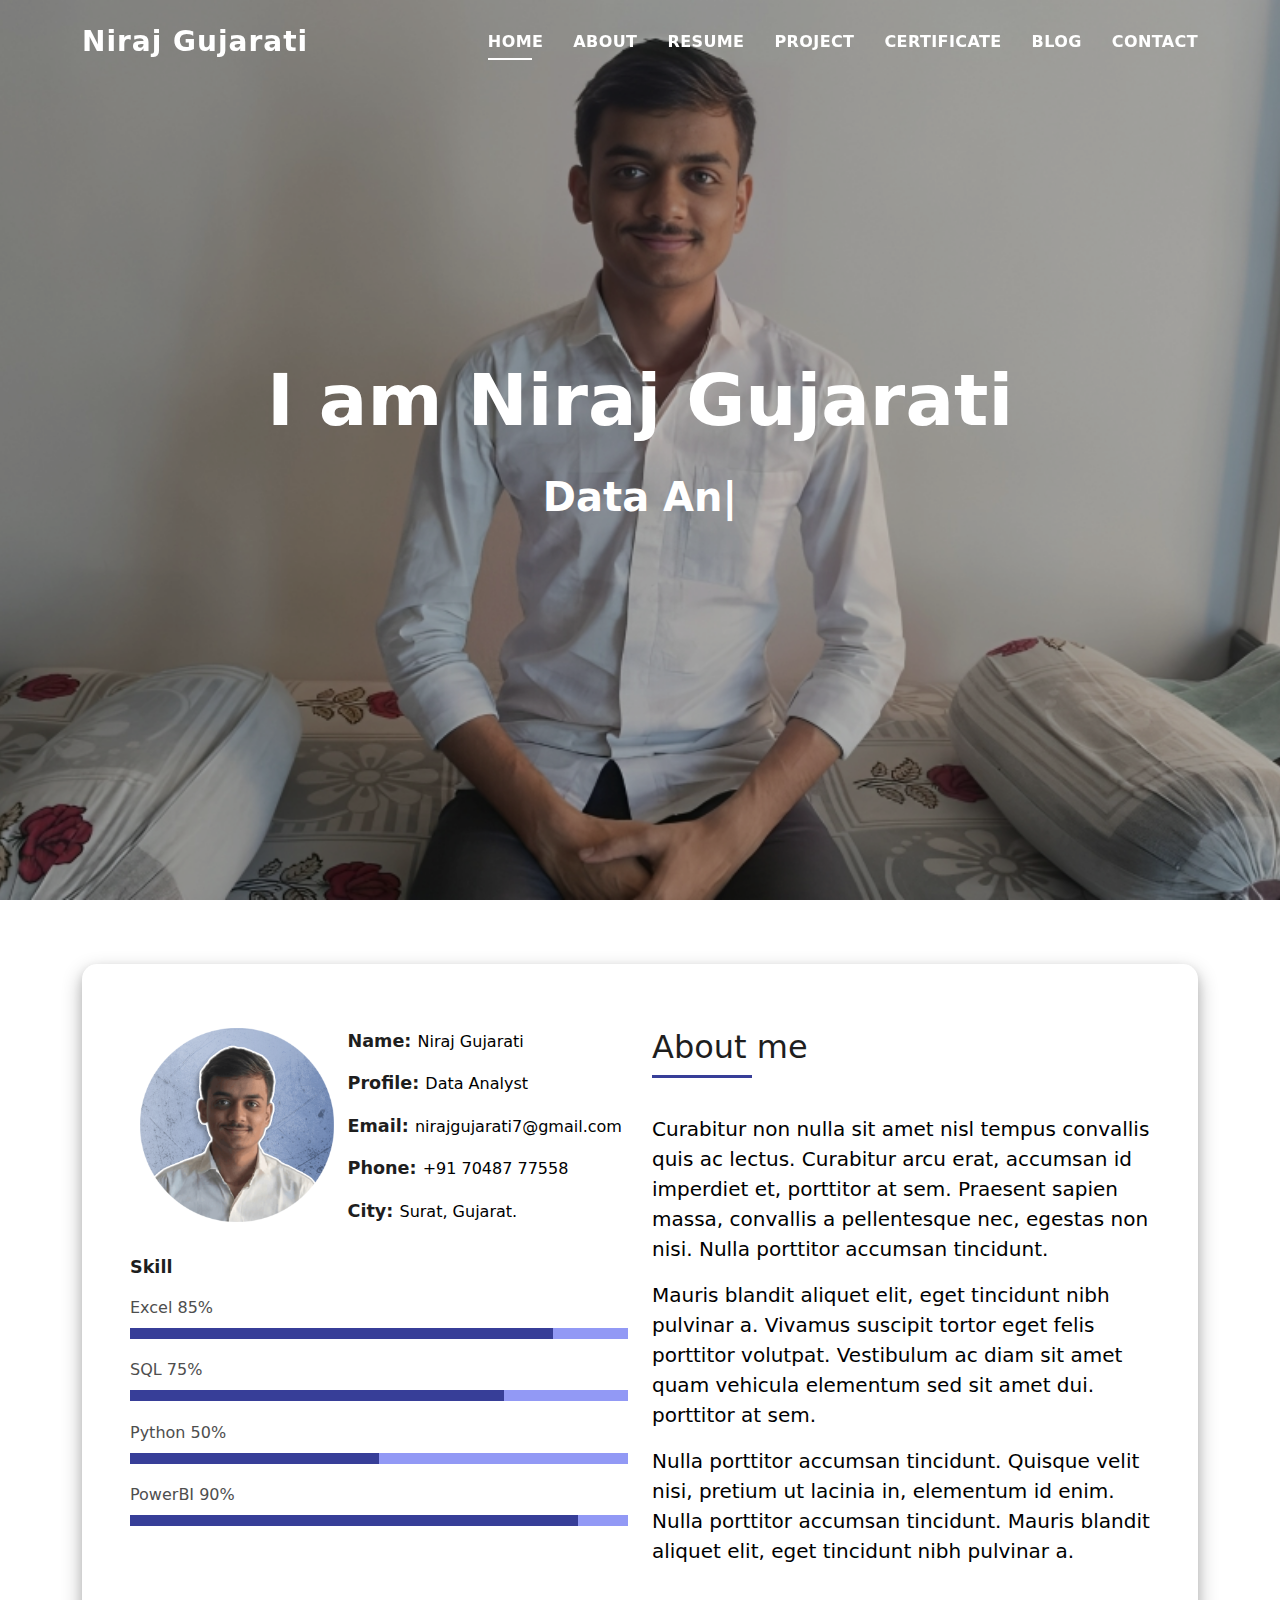
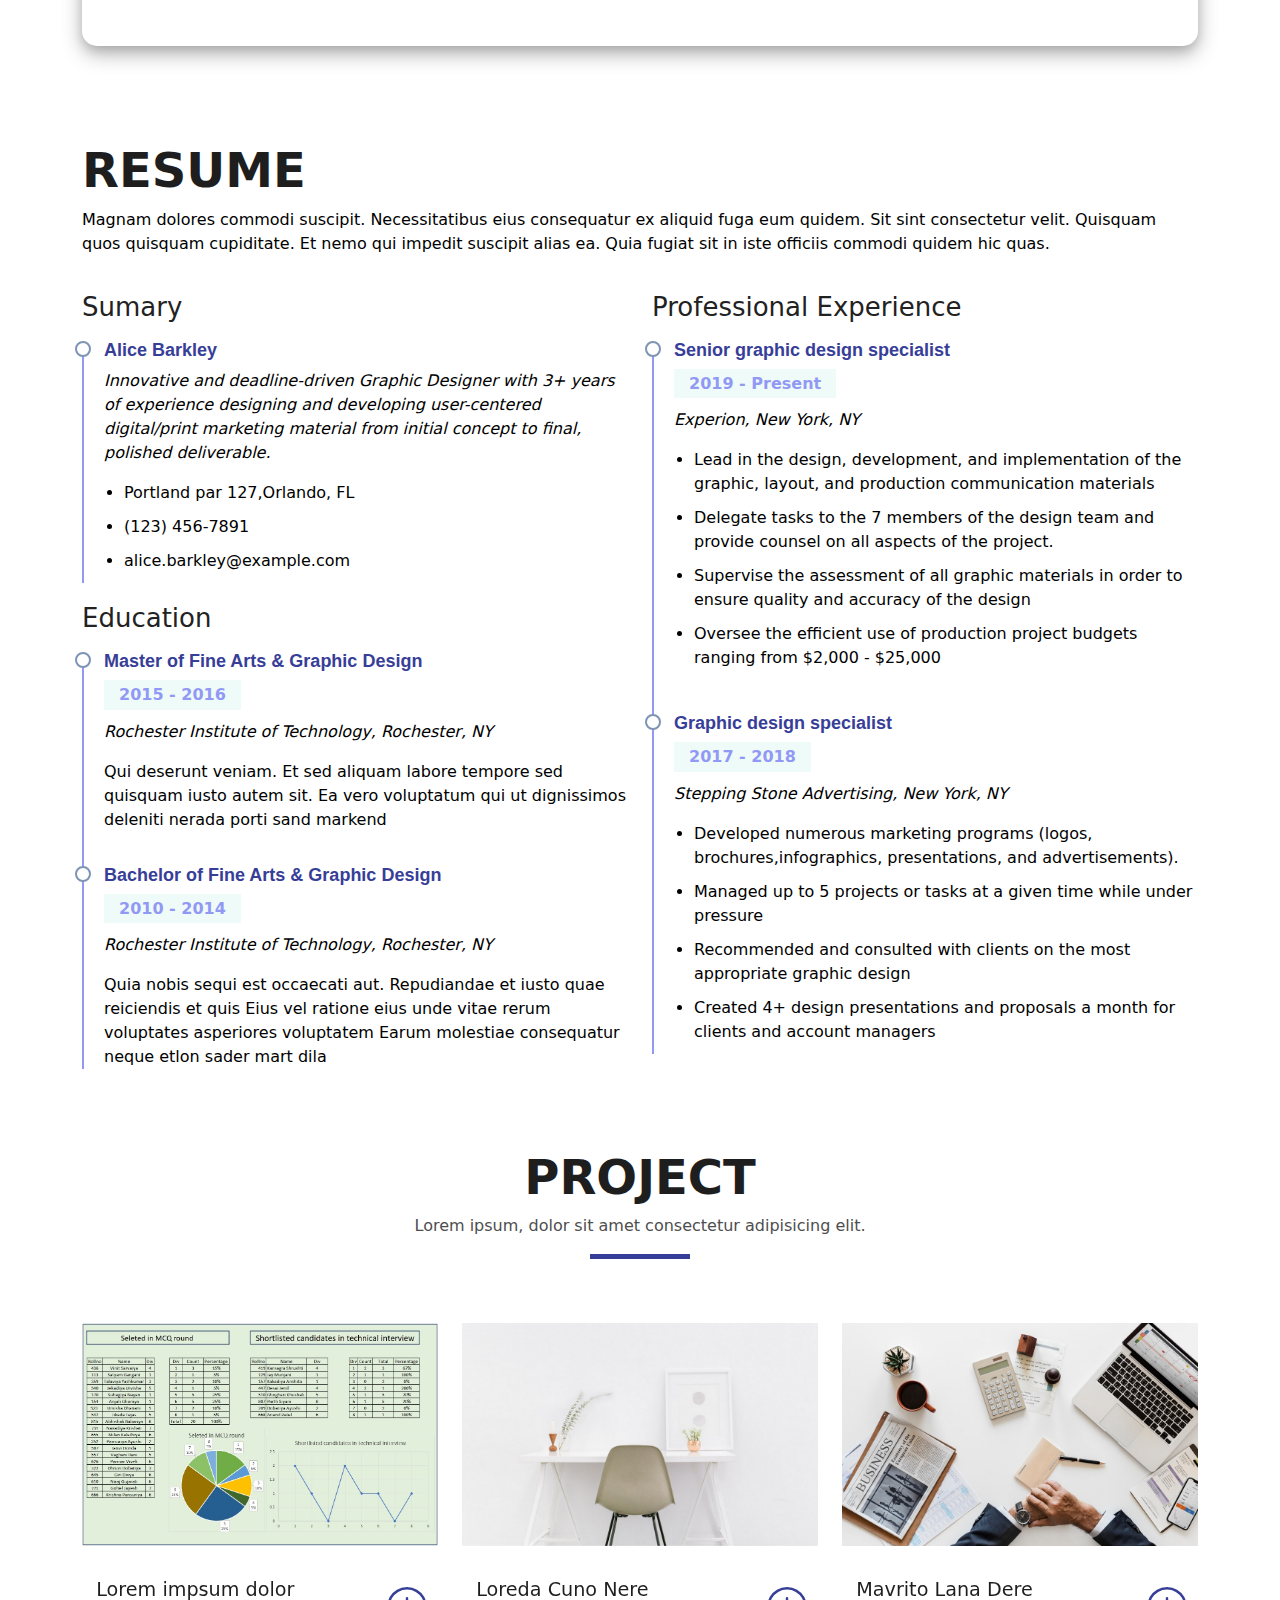
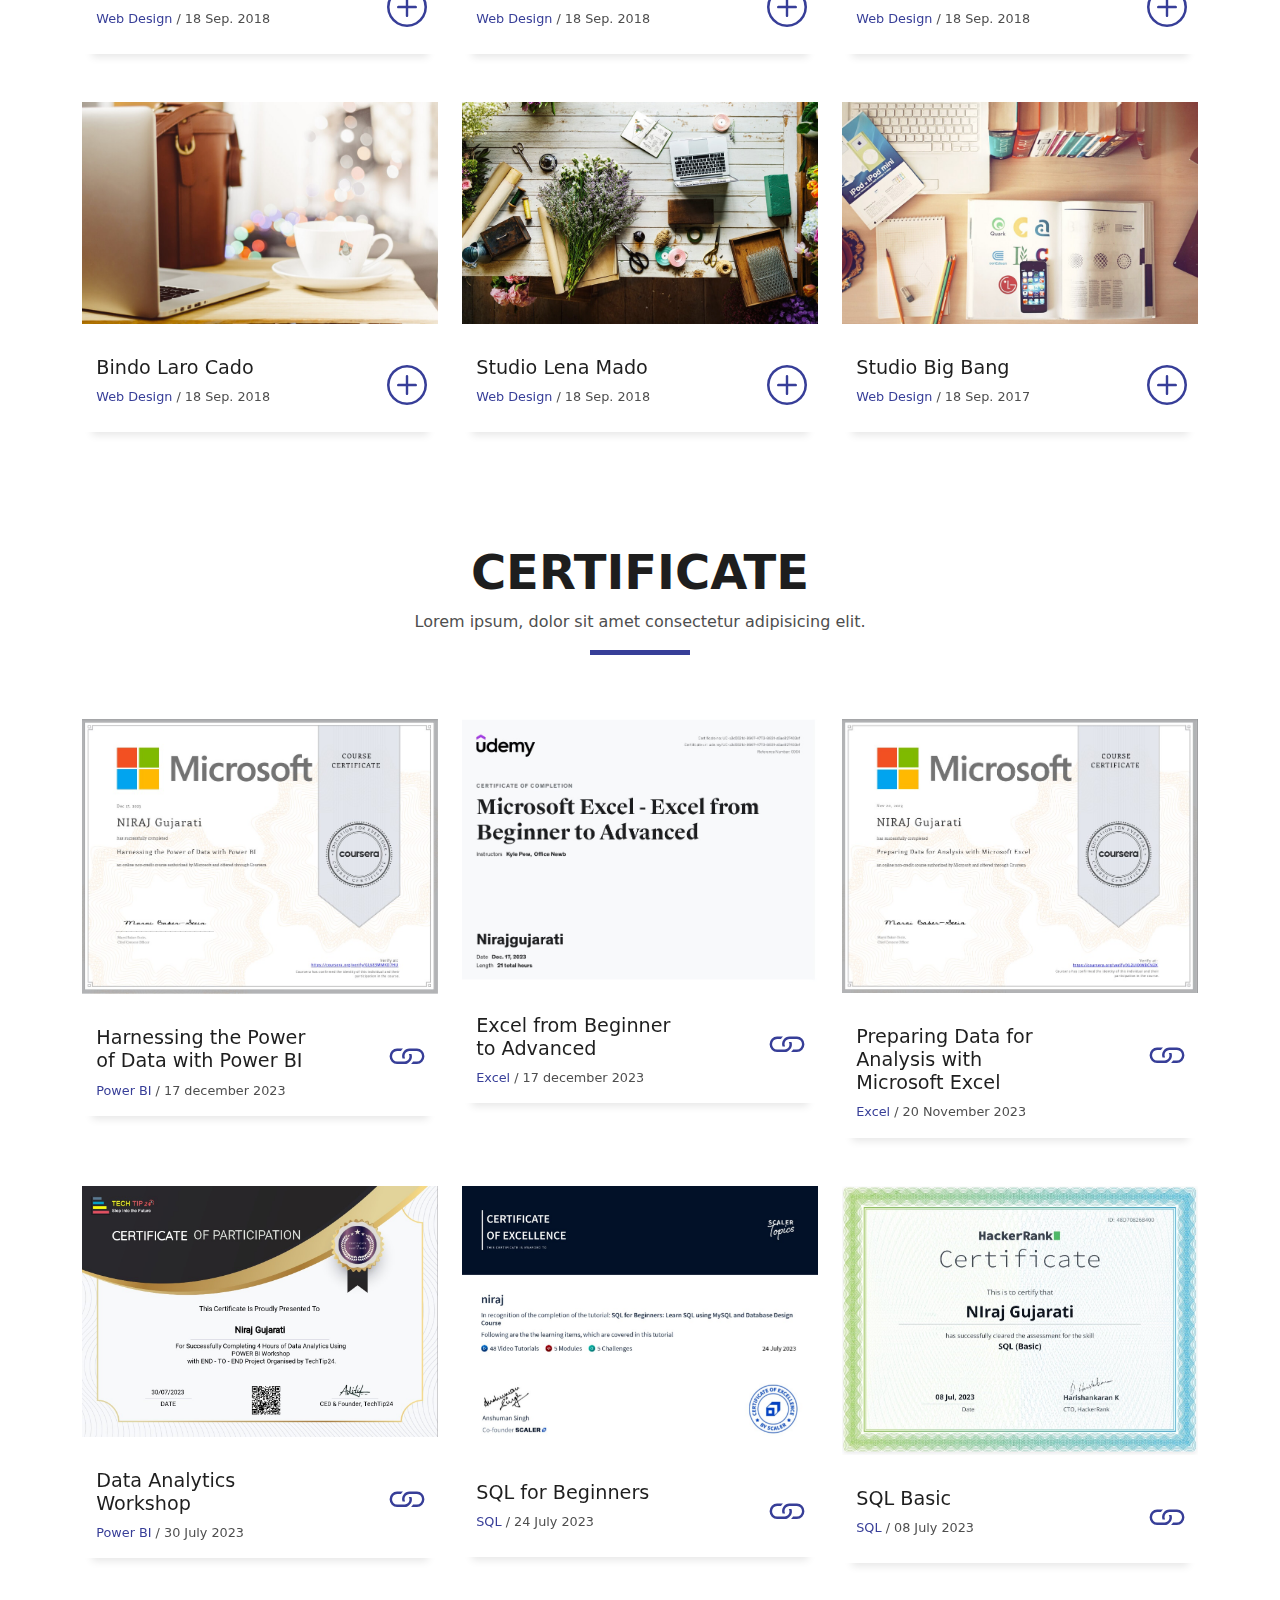
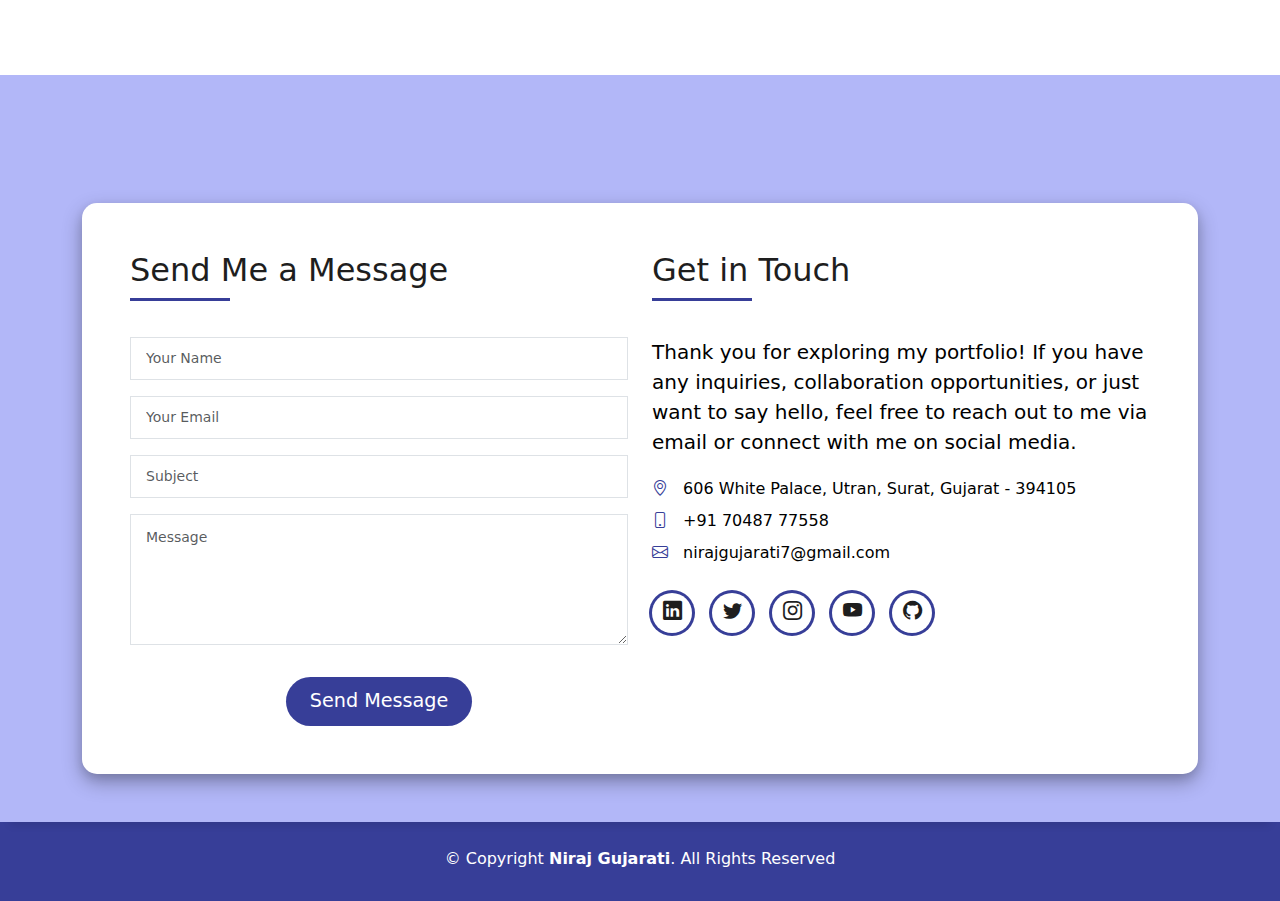
<file: index.html>
<!DOCTYPE html>
<html lang="en">

<head>
  <meta charset="utf-8">
  <meta content="width=device-width, initial-scale=1.0" name="viewport">

  <title>Niraj Gujarati Index</title>
  <meta content="" name="description">
  <meta content="" name="keywords">

  <!-- Favicons -->
  <link href="assets/img/favicon.png" rel="icon">
  <link href="assets/img/apple-touch-icon.png" rel="apple-touch-icon">

  <!-- Vendor CSS Files -->
  <link href="assets/vendor/bootstrap/css/bootstrap.min.css" rel="stylesheet">
  <link href="assets/vendor/bootstrap-icons/bootstrap-icons.css" rel="stylesheet">
  <link href="assets/vendor/glightbox/css/glightbox.min.css" rel="stylesheet">
  <link href="assets/vendor/swiper/swiper-bundle.min.css" rel="stylesheet">
  <!-- Template Main CSS File -->
  <link href="assets/css/style.css" rel="stylesheet">

  <!-- =======================================================
  * Template Name: DevFolio
  * Updated: Jan 09 2024 with Bootstrap v5.3.2
  * Template URL: https://bootstrapmade.com/devfolio-bootstrap-portfolio-html-template/
  * Author: BootstrapMade.com
  * License: https://bootstrapmade.com/license/
  ======================================================== -->
 
    <meta charset="UTF-8">
    <meta name="viewport" content="width=device-width, initial-scale=1.0">
    <title>Contact Form</title>
    <script>
        function sendEmail() {
            var name = document.getElementById("name").value;
            var email = document.getElementById("email").value;
            var subject = document.getElementById("subject").value;
            var message = document.getElementById("message").value;

            var body = message;

            // = "Name: " + name + "%0D%0A";
            // body += "Email: " + email + "%0D%0A";
            // body += "Subject: " + subject + "%0D%0A";
            // body += "Message: " +

            var mailtoLink = "mailto:nirajgujarati7@gmail.com?subject=" + encodeURIComponent(subject) + "&body=" + encodeURIComponent(body);

            window.location.href = mailtoLink;
        }
    </script>


</head>

<body>

  <!-- ======= Header ======= -->
  <header id="header" class="fixed-top">
    <div class="container d-flex align-items-center justify-content-between">

      <h1 class="logo"><a href="index.html">Niraj Gujarati</a></h1>
      <!-- Uncomment below if you prefer to use an image logo -->
      <!-- <a href="index.html" class="logo"><img src="assets/img/logo.png" alt="" class="img-fluid"></a>-->

      <nav id="navbar" class="navbar">
        <ul>
          <li><a class="nav-link scrollto active" href="#hero">Home</a></li>
          <li><a class="nav-link scrollto" href="#about">About</a></li>
          <li><a class="nav-link scrollto" href="#resume">resume</a></li>
          <li><a class="nav-link scrollto " href="#Project">Project</a></li>
          <li><a class="nav-link scrollto " href="#Certificate">Certificate</a></li>
         
        <li><a class="nav-link scrollto " href="blog.html">Blog</a></li>
        <li><a class="nav-link scrollto" href="#contact">Contact</a></li>
        </ul>
        <i class="bi bi-list mobile-nav-toggle"></i>
      </nav><!-- .navbar -->

    </div>
  </header><!-- End Header -->

  <!-- ======= Hero Section ======= -->
  <div id="hero" class="hero route bg-image" style="background-image: url(assets/img/hero-bg.jpg)">
    <div class="overlay-itro"></div>
    <div class="hero-content display-table">
      <div class="table-cell">
        <div class="container">
          <!--<p class="display-6 color-d">Hello, world!</p>-->
          <h1 class="hero-title mb-4">I am Niraj Gujarati</h1>
          <p class="hero-subtitle"><span class="typed" data-typed-items="Data Analyst,SQL Developer,PowerBI Analyst"></span></p>
          <!-- <p class="pt-3"><a class="btn btn-primary btn js-scroll px-4" href="#about" role="button">Learn More</a></p> -->
        </div>
      </div>
    </div>
  </div><!-- End Hero Section -->

  <main id="main">

    <!-- ======= About Section ======= -->
    <section id="about" class="about-mf sect-pt4 route">
      <div class="container">
        <div class="row">
          <div class="col-sm-12">
            <div class="box-shadow-full">
              <div class="row">
                <div class="col-md-6">
                  <div class="row">
                    <div class="col-sm-6 col-md-5">
                      <div class="about-img">
                        <img src="assets/img/testimonial-2.jpg" class="img-fluid rounded b-shadow-a" alt="">
                      </div>
                    </div>
                    <div class="col-sm-6 col-md-7">
                      <div class="about-info">
                        <p><span class="title-s">Name: </span> <span>Niraj Gujarati</span></p>
                        <p><span class="title-s">Profile: </span> <span>Data Analyst</span></p>
                        <p><span class="title-s">Email: </span> <span>nirajgujarati7@gmail.com</span></p>
                        <p><span class="title-s">Phone: </span> <span>+91 70487 77558</span></p>
                        <p><span class="title-s">City: </span> <span>Surat, Gujarat.</span></p>
                      </div>
                    </div>
                  </div>
                  <div class="skill-mf">
                    <p class="title-s">Skill</p>
                    <span>Excel</span> <span class="pull-right">85%</span>
                    <div class="progress">
                      <div class="progress-bar" role="progressbar" style="width: 85%;" aria-valuenow="85" aria-valuemin="0" aria-valuemax="100"></div>
                    </div>
                    <span>SQL</span> <span class="pull-right">75%</span>
                    <div class="progress">
                      <div class="progress-bar" role="progressbar" style="width: 75%" aria-valuenow="75" aria-valuemin="0" aria-valuemax="100"></div>
                    </div>
                    <span>Python</span> <span class="pull-right">50%</span>
                    <div class="progress">
                      <div class="progress-bar" role="progressbar" style="width: 50%" aria-valuenow="50" aria-valuemin="0" aria-valuemax="100"></div>
                    </div>
                    <span>PowerBI</span> <span class="pull-right">90%</span>
                    <div class="progress">
                      <div class="progress-bar" role="progressbar" style="width: 90%" aria-valuenow="90" aria-valuemin="0" aria-valuemax="100"></div>
                    </div>
                  </div>
                </div>
                <div class="col-md-6">
                  <div class="about-me pt-4 pt-md-0">
                    <div class="title-box-2">
                      <h5 class="title-left">
                        About me
                      </h5>
                    </div>
                    <p class="lead">
                      Curabitur non nulla sit amet nisl tempus convallis quis ac lectus. Curabitur arcu erat, accumsan id
                      imperdiet et, porttitor
                      at sem. Praesent sapien massa, convallis a pellentesque nec, egestas non nisi. Nulla
                      porttitor accumsan tincidunt.
                    </p>
                    <p class="lead">
                      Mauris blandit aliquet elit, eget tincidunt nibh pulvinar a. Vivamus suscipit tortor eget felis
                      porttitor volutpat. Vestibulum
                      ac diam sit amet quam vehicula elementum sed sit amet dui. porttitor at sem.
                    </p>
                    <p class="lead">
                      Nulla porttitor accumsan tincidunt. Quisque velit nisi, pretium ut lacinia in, elementum id enim.
                      Nulla porttitor accumsan
                      tincidunt. Mauris blandit aliquet elit, eget tincidunt nibh pulvinar a.
                    </p>
                  </div>
                </div>
              </div>
            </div>
          </div>
        </div>
      </div>
    </section><!-- End About Section -->



<section id="resume" class="resume">
      <div class="container" data-aos="fade-up">


        <br>
        <br>
        <div class="section-title">
          <h3 class="title-a">
            resume
          </h3>
          <p>Magnam dolores commodi suscipit. Necessitatibus eius consequatur ex aliquid fuga eum quidem. Sit sint consectetur velit. Quisquam quos quisquam cupiditate. Et nemo qui impedit suscipit alias ea. Quia fugiat sit in iste officiis commodi quidem hic quas.</p>
        </div>

        <div class="row">
          <div class="col-lg-6">
            <h3 class="resume-title">Sumary</h3>
            <div class="resume-item pb-0">
              <h4>Alice Barkley</h4>
              <p><em>Innovative and deadline-driven Graphic Designer with 3+ years of experience designing and developing user-centered digital/print marketing material from initial concept to final, polished deliverable.</em></p>
              <p>
              <ul>
                <li>Portland par 127,Orlando, FL</li>
                <li>(123) 456-7891</li>
                <li>alice.barkley@example.com</li>
              </ul>
              </p>
            </div>

            <h3 class="resume-title">Education</h3>
            <div class="resume-item">
              <h4>Master of Fine Arts &amp; Graphic Design</h4>
              <h5>2015 - 2016</h5>
              <p><em>Rochester Institute of Technology, Rochester, NY</em></p>
              <p>Qui deserunt veniam. Et sed aliquam labore tempore sed quisquam iusto autem sit. Ea vero voluptatum qui ut dignissimos deleniti nerada porti sand markend</p>
            </div>
            <div class="resume-item">
              <h4>Bachelor of Fine Arts &amp; Graphic Design</h4>
              <h5>2010 - 2014</h5>
              <p><em>Rochester Institute of Technology, Rochester, NY</em></p>
              <p>Quia nobis sequi est occaecati aut. Repudiandae et iusto quae reiciendis et quis Eius vel ratione eius unde vitae rerum voluptates asperiores voluptatem Earum molestiae consequatur neque etlon sader mart dila</p>
            </div>
          </div>
          <div class="col-lg-6">
            <h3 class="resume-title">Professional Experience</h3>
            <div class="resume-item">
              <h4>Senior graphic design specialist</h4>
              <h5>2019 - Present</h5>
              <p><em>Experion, New York, NY </em></p>
              <p>
              <ul>
                <li>Lead in the design, development, and implementation of the graphic, layout, and production communication materials</li>
                <li>Delegate tasks to the 7 members of the design team and provide counsel on all aspects of the project. </li>
                <li>Supervise the assessment of all graphic materials in order to ensure quality and accuracy of the design</li>
                <li>Oversee the efficient use of production project budgets ranging from $2,000 - $25,000</li>
              </ul>
              </p>
            </div>
            <div class="resume-item">
              <h4>Graphic design specialist</h4>
              <h5>2017 - 2018</h5>
              <p><em>Stepping Stone Advertising, New York, NY</em></p>
              <p>
              <ul>
                <li>Developed numerous marketing programs (logos, brochures,infographics, presentations, and advertisements).</li>
                <li>Managed up to 5 projects or tasks at a given time while under pressure</li>
                <li>Recommended and consulted with clients on the most appropriate graphic design</li>
                <li>Created 4+ design presentations and proposals a month for clients and account managers</li>
              </ul>
              </p>
            </div>
          </div>
        </div>

      </div>
    </section>





    <!-- ======= Portfolio Section ======= -->
    <section id="Project" class="portfolio-mf sect-pt4 route">
      <div class="container">
        <div class="row">
          
          <div class="col-sm-12">
            
            <div class="title-box text-center">
              <h3 class="title-a">
                Project
              </h3>
              <p class="subtitle-a">
                Lorem ipsum, dolor sit amet consectetur adipisicing elit.
              </p>
              <div class="line-mf"></div>
            </div>
          </div>
        </div>
        <div class="row">
          <div class="col-md-4">
            <div class="work-box">
              <a href="assets/img/work-1.jpg" data-gallery="portfolioGallery" class="portfolio-lightbox">
                <div class="work-img">
                  <img src="assets/img/work-1.jpg" alt="" class="img-fluid">
                </div>
              </a>
              <div class="work-content">
                <div class="row">
                  <div class="col-sm-8">
                    <h2 class="w-title">Lorem impsum dolor</h2>
                    <div class="w-more">
                      <span class="w-ctegory">Web Design</span> / <span class="w-date">18 Sep. 2018</span>
                    </div>
                  </div>
                  <div class="col-sm-4">
                    <div class="w-like">
                      <a href="portfolio-details.html"> <span class="bi bi-plus-circle"></span></a>
                    </div>
                  </div>
                </div>
              </div>
            </div>
          </div>
          <div class="col-md-4">
            <div class="work-box">
              <a href="assets/img/work-2.jpg" data-gallery="portfolioGallery" class="portfolio-lightbox">
                <div class="work-img">
                  <img src="assets/img/work-2.jpg" alt="" class="img-fluid">
                </div>
              </a>
              <div class="work-content">
                <div class="row">
                  <div class="col-sm-8">
                    <h2 class="w-title">Loreda Cuno Nere</h2>
                    <div class="w-more">
                      <span class="w-ctegory">Web Design</span> / <span class="w-date">18 Sep. 2018</span>
                    </div>
                  </div>
                  <div class="col-sm-4">
                    <div class="w-like">
                      <a href="portfolio-details.html"> <span class="bi bi-plus-circle"></span></a>
                    </div>
                  </div>
                </div>
              </div>
            </div>
          </div>
          <div class="col-md-4">
            <div class="work-box">
              <a href="assets/img/work-3.jpg" data-gallery="portfolioGallery" class="portfolio-lightbox">
                <div class="work-img">
                  <img src="assets/img/work-3.jpg" alt="" class="img-fluid">
                </div>
              </a>
              <div class="work-content">
                <div class="row">
                  <div class="col-sm-8">
                    <h2 class="w-title">Mavrito Lana Dere</h2>
                    <div class="w-more">
                      <span class="w-ctegory">Web Design</span> / <span class="w-date">18 Sep. 2018</span>
                    </div>
                  </div>
                  <div class="col-sm-4">
                    <div class="w-like">
                      <a href="portfolio-details.html"> <span class="bi bi-plus-circle"></span></a>
                    </div>
                  </div>
                </div>
              </div>
            </div>
          </div>
          <div class="col-md-4">
            <div class="work-box">
              <a href="assets/img/work-4.jpg" data-gallery="portfolioGallery" class="portfolio-lightbox">
                <div class="work-img">
                  <img src="assets/img/work-4.jpg" alt="" class="img-fluid">
                </div>
              </a>
              <div class="work-content">
                <div class="row">
                  <div class="col-sm-8">
                    <h2 class="w-title">Bindo Laro Cado</h2>
                    <div class="w-more">
                      <span class="w-ctegory">Web Design</span> / <span class="w-date">18 Sep. 2018</span>
                    </div>
                  </div>
                  <div class="col-sm-4">
                    <div class="w-like">
                      <a href="portfolio-details.html"> <span class="bi bi-plus-circle"></span></a>
                    </div>
                  </div>
                </div>
              </div>
            </div>
          </div>
          <div class="col-md-4">
            <div class="work-box">
              <a href="assets/img/work-5.jpg" data-gallery="portfolioGallery" class="portfolio-lightbox">
                <div class="work-img">
                  <img src="assets/img/work-5.jpg" alt="" class="img-fluid">
                </div>
              </a>
              <div class="work-content">
                <div class="row">
                  <div class="col-sm-8">
                    <h2 class="w-title">Studio Lena Mado</h2>
                    <div class="w-more">
                      <span class="w-ctegory">Web Design</span> / <span class="w-date">18 Sep. 2018</span>
                    </div>
                  </div>
                  <div class="col-sm-4">
                    <div class="w-like">
                      <a href="portfolio-details.html"> <span class="bi bi-plus-circle"></span></a>
                    </div>
                  </div>
                </div>
              </div>
            </div>
          </div>
          <div class="col-md-4">
            <div class="work-box">
              <a href="assets/img/work-6.jpg" data-gallery="portfolioGallery" class="portfolio-lightbox">
                <div class="work-img">
                  <img src="assets/img/work-6.jpg" alt="" class="img-fluid">
                </div>
              </a>
              <div class="work-content">
                <div class="row">
                  <div class="col-sm-8">
                    <h2 class="w-title">Studio Big Bang</h2>
                    <div class="w-more">
                      <span class="w-ctegory">Web Design</span> / <span class="w-date">18 Sep. 2017</span>
                    </div>
                  </div>
                  <div class="col-sm-4">
                    <div class="w-like">
                      <a href="portfolio-details.html"> <span class="bi bi-plus-circle"></span></a>
                    </div>
                  </div>
                </div>
              </div>
            </div>
          </div>

        </div>
      </div>
    </section><!-- End Portfolio Section -->














<!-- certification section start here -->



    <section id="Certificate" class="portfolio-mf sect-pt4 route">
      <div class="container">
        <div class="row">
          
          <div class="col-sm-12">
            
            <div class="title-box text-center">
              <h3 class="title-a">
                Certificate
              </h3>
              <p class="subtitle-a">
                Lorem ipsum, dolor sit amet consectetur adipisicing elit.
              </p>
              <div class="line-mf"></div>
            </div>
          </div>
        </div>
        <div class="row">





          <div class="col-md-4">
            <div class="work-box">
              <a href="certificate/6.jpg" data-gallery="portfolioGallery" class="portfolio-lightbox">
                <div class="work-img">
                  <img src="certificate/6.jpg" alt="" class="img-fluid">
                </div>
              </a>
              <div class="work-content">
                <div class="row">
                  <div class="col-sm-8">
                    <h2 class="w-title">Harnessing the Power of Data with Power BI</h2>
                    <div class="w-more">
                      <span class="w-ctegory">Power BI</span> / <span class="w-date">17 december  2023</span>
                    </div>
                  </div>
                  <div class="col-sm-4">
                    <div class="w-like">
                      <a href="https://www.coursera.org/account/accomplishments/certificate/GL683MMKD7HU"> <span class="bi bi-link"></span></a>
                    </div>
                  </div>
                </div>
              </div>
            </div>
          </div>







          

          <div class="col-md-4">
            <div class="work-box">
              <a href="certificate/5.jpg" data-gallery="portfolioGallery" class="portfolio-lightbox">
                <div class="work-img">
                  <img src="certificate/5.jpg" alt="" class="img-fluid">
                </div>
              </a>
              <div class="work-content">
                <div class="row">
                  <div class="col-sm-8">
                    <h2 class="w-title">Excel from Beginner to Advanced</h2>
                    <div class="w-more">
                      <span class="w-ctegory">Excel</span> / <span class="w-date">17 december  2023</span>
                    </div>
                  </div>
                  <div class="col-sm-4">
                    <div class="w-like">
                      <a href="https://www.udemy.com/certificate/UC-a3d5521d-8667-4773-8831-a5ae827403ef/"> <span class="bi bi-link"></span></a>
                    </div>
                  </div>
                </div>
              </div>
            </div>
          </div>




          <div class="col-md-4">
            <div class="work-box">
              <a href="certificate/4.jpg" data-gallery="portfolioGallery" class="portfolio-lightbox">
                <div class="work-img">
                  <img src="certificate/4.jpg" alt="" class="img-fluid">
                </div>
              </a>
              <div class="work-content">
                <div class="row">
                  <div class="col-sm-8">
                    <h2 class="w-title">Preparing Data for Analysis with Microsoft Excel</h2>
                    <div class="w-more">
                      <span class="w-ctegory">Excel</span> / <span class="w-date">20 November 2023</span>
                    </div>
                  </div>
                  <div class="col-sm-4">
                    <div class="w-like">
                      <a href="https://www.coursera.org/account/accomplishments/certificate/XL2UKXWBCN2X"> <span class="bi bi-link"></span></a>
                    </div>
                  </div>
                </div>
              </div>
            </div>
          </div>







          <div class="col-md-4">
            <div class="work-box">
              <a href="certificate/3.jpg" data-gallery="portfolioGallery" class="portfolio-lightbox">
                <div class="work-img">
                  <img src="certificate/3.jpg" alt="" class="img-fluid">
                </div>
              </a>
              <div class="work-content">
                <div class="row">
                  <div class="col-sm-8">
                    <h2 class="w-title">Data Analytics Workshop</h2>
                    <div class="w-more">
                      <span class="w-ctegory">Power BI</span> / <span class="w-date">30 July 2023</span>
                    </div>
                  </div>
                  <div class="col-sm-4">
                    <div class="w-like">
                      <a href="https://verify.techtip24.com/profile?credId=64c65c229339c0776c9deead"> <span class="bi bi-link"></span></a>
                    </div>
                  </div>
                </div>
              </div>
            </div>
          </div>





          <div class="col-md-4">
            <div class="work-box">
              <a href="certificate/2.jpg" data-gallery="portfolioGallery" class="portfolio-lightbox">
                <div class="work-img">
                  <img src="certificate/2.jpg" alt="" class="img-fluid">
                </div>
              </a>
              <div class="work-content">
                <div class="row">
                  <div class="col-sm-8">
                    <h2 class="w-title">SQL for Beginners</h2>
                    <div class="w-more">
                      <span class="w-ctegory">SQL</span> / <span class="w-date">24 July 2023</span>
                    </div>
                  </div>
                  <div class="col-sm-4">
                    <div class="w-like">
                      <a href="https://moonshot.scaler.com/s/sl/2QWNRfI5R5"> <span class="bi bi-link"></span></a>
                    </div>
                  </div>
                </div>
              </div>
            </div>
          </div>





          
          <div class="col-md-4">
            <div class="work-box">
              <a href="certificate/1.jpg" data-gallery="portfolioGallery" class="portfolio-lightbox">
                <div class="work-img">
                  <img src="certificate/1.jpg" alt="" class="img-fluid">
                </div>
              </a>
              <div class="work-content">
                <div class="row">
                  <div class="col-sm-8">
                    <h2 class="w-title">SQL Basic</h2>
                    <div class="w-more">
                      <span class="w-ctegory">SQL</span> / <span class="w-date">08 July 2023</span>
                    </div>
                  </div>
                  <div class="col-sm-4">
                    <div class="w-like">
                      <a href="https://www.hackerrank.com/certificates/48d70826b400"> <span class="bi bi-link"></span></a>
                    </div>
                  </div>
                </div>
              </div>
            </div>
          </div>
          

          
          

        </div>
      </div>
    </section>




    <!-- cirtificate section over -->




    <!-- ======= Contact Section ======= -->
    <section id="contact" class="paralax-mf footer-paralax bg-image sect-mt4 route" style="background-image: url(assets/img/overlay-bg.jpg)">
      <div class="overlay-mf"></div>
      <div class="container">
        <div class="row">
          <div class="col-sm-12">
            <div class="contact-mf">
              <div id="contact" class="box-shadow-full">
                <div class="row">
                  <div class="col-md-6">
                    <div class="title-box-2">
                      <h5 class="title-left">
                        Send Me a Message
                      </h5>
                    </div>
                    <div>
                      <form action="forms/contact.php" method="post" role="form" class="php-email-form">
                        <div class="row">
                          <div class="col-md-12 mb-3">
                            <div class="form-group">
                              <input type="text" name="name" class="form-control" id="name" placeholder="Your Name" required>
                            </div>
                          </div>
                          <div class="col-md-12 mb-3">
                            <div class="form-group">
                              <input type="email" class="form-control" name="email" id="email" placeholder="Your Email" required>
                            </div>
                          </div>
                          <div class="col-md-12 mb-3">
                            <div class="form-group">
                              <input type="text" class="form-control" name="subject" id="subject" placeholder="Subject" required>
                            </div>
                          </div>
                          <div class="col-md-12">
                            <div class="form-group">
                              <textarea class="form-control" id="message" name="message" rows="5" placeholder="Message" required></textarea>
                            </div>
                          </div>
                          <div class="col-md-12 text-center my-3">
                            <div class="loading">Loading</div>
                            <div class="error-message"></div>
                            <div class="sent-message">Your message has been sent. Thank you!</div>
                          </div>
                          <div class="col-md-12 text-center">
                            <button type="submit" class="button button-a button-big button-rouded" onclick="sendEmail()">Send Message</button>
                          </div>
                        </div>
                      </form>
                      
                    </div>
                  </div>
                  <div class="col-md-6">
                    <div class="title-box-2 pt-4 pt-md-0">
                      <h5 class="title-left">
                        Get in Touch
                      </h5>
                    </div>
                    <div class="more-info">
                      <p class="lead">
                        Thank you for exploring my portfolio! If you have any inquiries, collaboration opportunities, or just want to say hello, feel free to reach out to me via email or connect with me on social media.
                      </p>
                      <ul class="list-ico">
                        <li><span class="bi bi-geo-alt"></span> 606 White Palace, Utran, Surat, Gujarat - 394105</li>
                        <li><span class="bi bi-phone"></span> +91 70487 77558</li>
                        <li><span class="bi bi-envelope"></span> nirajgujarati7@gmail.com</li>
                      </ul>
                    </div>
                    <div class="socials">
                      <ul>
                        <li><a href="https://www.linkedin.com/in/niraj-gujarati-499743280/"><span class="ico-circle"><i class="bi bi-linkedin"></i></span></a></li>
                        <li><a href="https://twitter.com/nirajgujarati7"><span class="ico-circle"><i class="bi bi-twitter"></i></span></a></li>
                        <li><a href="https://www.instagram.com/niraj.gujarati7/"><span class="ico-circle"><i class="bi bi-instagram "></i></span></a></li>
                        <li><a href=" https://www.youtube.com/@niraj.gujarati7"><span class="ico-circle"><i class="bi bi-youtube"></i></span></a></li>
                        <li><a href="https://github.com/nirajgujarati"><span class="ico-circle"><i class="bi bi-github"></i></span></a></li>
                                         
                      </ul>
                    </div>
                  </div>
                </div>
              </div>
            </div>
          </div>
        </div>
      </div>
    </section><!-- End Contact Section -->

  </main><!-- End #main -->

  <!-- ======= Footer ======= -->
  <footer>
    <div class="container">
      <div class="row">
        <div class="col-sm-12">
          <div class="copyright-box">
            <p class="copyright">&copy; Copyright <strong>Niraj Gujarati</strong>. All Rights Reserved</p>
            
          </div>
        </div>
      </div>
    </div>
  </footer><!-- End  Footer -->

  <div id="preloader"></div>
  <a href="#" class="back-to-top d-flex align-items-center justify-content-center"><i class="bi bi-arrow-up-short"></i></a>

  <!-- Vendor JS Files -->
  <script src="assets/vendor/purecounter/purecounter_vanilla.js"></script>
  <script src="assets/vendor/bootstrap/js/bootstrap.bundle.min.js"></script>
  <script src="assets/vendor/glightbox/js/glightbox.min.js"></script>
  <script src="assets/vendor/swiper/swiper-bundle.min.js"></script>
  <script src="assets/vendor/typed.js/typed.umd.js"></script>
  <script src="assets/vendor/php-email-form/validate.js"></script>

  <!-- Template Main JS File -->
  <script src="assets/js/main.js"></script>

</body>

</html>
</file>
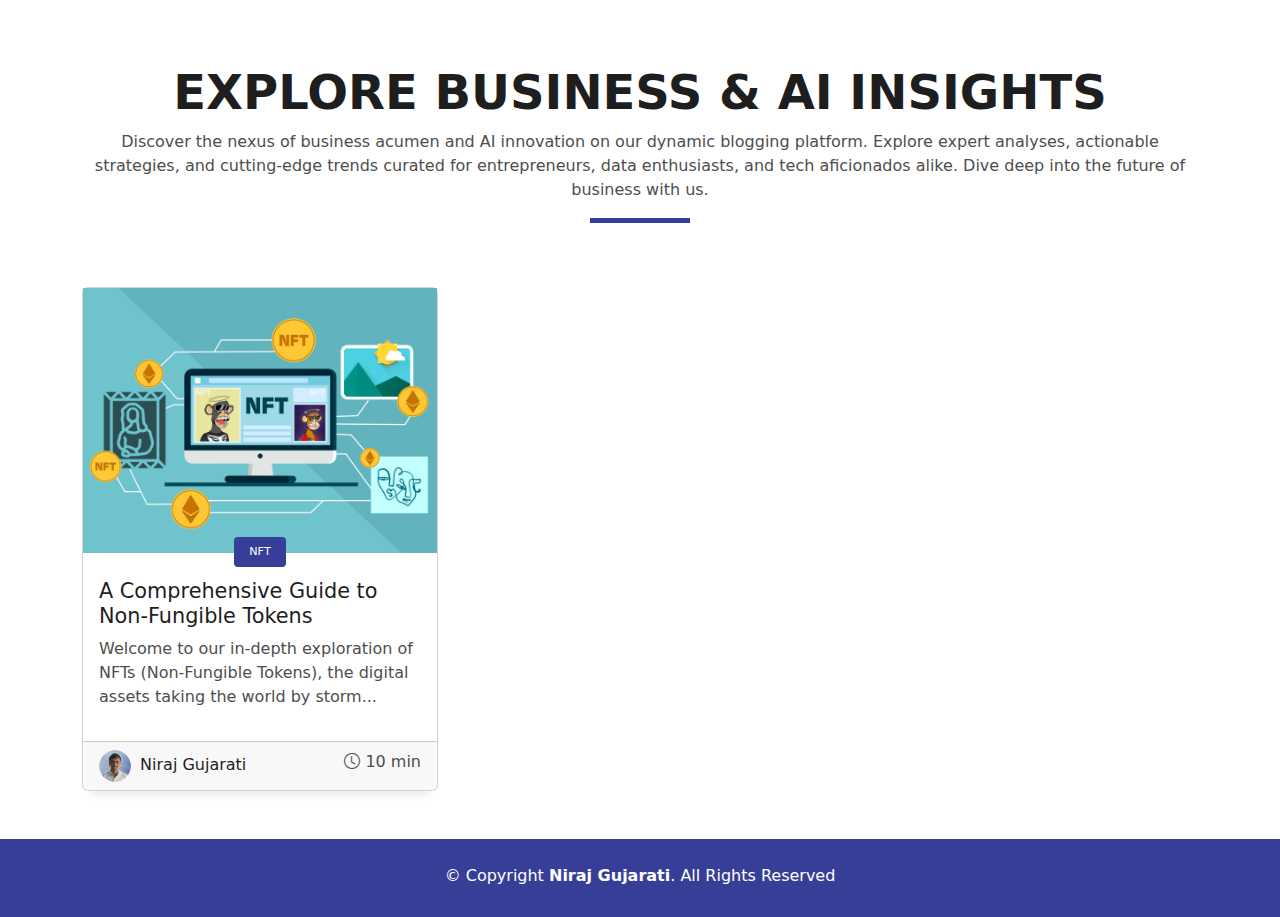
<file: blog.html>
<!DOCTYPE html>
<html lang="en">

<head>
  <meta charset="utf-8">
  <meta content="width=device-width, initial-scale=1.0" name="viewport">

  <title>Niraj Gujarati</title>
  <meta content="" name="description">
  <meta content="" name="keywords">

  <!-- Favicons -->
  <link href="assets/img/favicon.png" rel="icon">
  <link href="assets/img/apple-touch-icon.png" rel="apple-touch-icon">

  <!-- Vendor CSS Files -->
  <link href="assets/vendor/bootstrap/css/bootstrap.min.css" rel="stylesheet">
  <link href="assets/vendor/bootstrap-icons/bootstrap-icons.css" rel="stylesheet">
  <link href="assets/vendor/glightbox/css/glightbox.min.css" rel="stylesheet">
  <link href="assets/vendor/swiper/swiper-bundle.min.css" rel="stylesheet">
  <!-- Template Main CSS File -->
  <link href="assets/css/style.css" rel="stylesheet">

  <!-- =======================================================
  * Template Name: DevFolio
  * Updated: Jan 09 2024 with Bootstrap v5.3.2
  * Template URL: https://bootstrapmade.com/devfolio-bootstrap-portfolio-html-template/
  * Author: BootstrapMade.com
  * License: https://bootstrapmade.com/license/
  ======================================================== -->
</head>

<body>

  <!-- ======= Header ======= -->
  <header id="header" class="fixed-top">
    <div class="container d-flex align-items-center justify-content-between">

      <h1 class="logo"><a href="index.html">Niraj Gujarati</a></h1>
      <!-- Uncomment below if you prefer to use an image logo -->
      <!-- <a href="index.html" class="logo"><img src="assets/img/logo.png" alt="" class="img-fluid"></a>-->

      

    </div>
  </header><!-- End Header -->


  <main id="main">




    <!-- ======= Blog Section ======= -->
    <section id="blog" class="blog-mf sect-pt4 route">
      <div class="container">
        <div class="row">
          <div class="col-sm-12">
            <div class="title-box text-center">
              <h3 class="title-a">
                Explore Business & AI Insights
              </h3>
              <p class="subtitle-a">
                Discover the nexus of business acumen and AI innovation on our dynamic blogging platform. Explore expert analyses, actionable strategies, and cutting-edge trends curated for entrepreneurs, data enthusiasts, and tech aficionados alike. Dive deep into the future of business with us.
                </p>
              <div class="line-mf"></div>
            </div>
          </div>
        </div>
        <div class="row">





          <div class="col-md-4">
            <div class="card card-blog">
              <div class="card-img">
                <a href="nft.html"><img src="blog/first/1.png" alt="" class="img-fluid"></a>
              </div>
              <div class="card-body">
                <div class="card-category-box">
                  <div class="card-category">
                    <h6 class="category">NFT</h6>
                  </div>
                </div>
                <h3 class="card-title"><a href="nft.html">A Comprehensive Guide to Non-Fungible Tokens</a></h3>
                <p class="card-description">
                  Welcome to our in-depth exploration of NFTs (Non-Fungible Tokens), the digital assets taking the world by storm...
                </p>
              </div>
              <div class="card-footer">
                <div class="post-author">
                  <a href="index.html">
                    <img src="assets/img/testimonial-2.jpg" alt="" class="avatar rounded-circle">
                    <span class="author">Niraj Gujarati</span>
                  </a>
                </div>
                <div class="post-date">
                  <span class="bi bi-clock"></span> 10 min
                </div>
              </div>
            </div>
          </div>



         





          






















        </div>
      </div>
    </section><!-- End Blog Section -->

    <!-- ======= Contact Section ======= -->
    <!-- End Contact Section -->

  </main><!-- End #main -->

  <!-- ======= Footer ======= -->
  <footer>
    <div class="container">
      <div class="row">
        <div class="col-sm-12">
          <div class="copyright-box">
            <p class="copyright">&copy; Copyright <strong>Niraj Gujarati</strong>. All Rights Reserved</p>
            
          </div>
        </div>
      </div>
    </div>
  </footer><!-- End  Footer -->

  <div id="preloader"></div>
  <a href="#" class="back-to-top d-flex align-items-center justify-content-center"><i class="bi bi-arrow-up-short"></i></a>

  <!-- Vendor JS Files -->
  <script src="assets/vendor/purecounter/purecounter_vanilla.js"></script>
  <script src="assets/vendor/bootstrap/js/bootstrap.bundle.min.js"></script>
  <script src="assets/vendor/glightbox/js/glightbox.min.js"></script>
  <script src="assets/vendor/swiper/swiper-bundle.min.js"></script>
  <script src="assets/vendor/typed.js/typed.umd.js"></script>
  <script src="assets/vendor/php-email-form/validate.js"></script>

  <!-- Template Main JS File -->
  <script src="assets/js/main.js"></script>

</body>

</html>
</file>
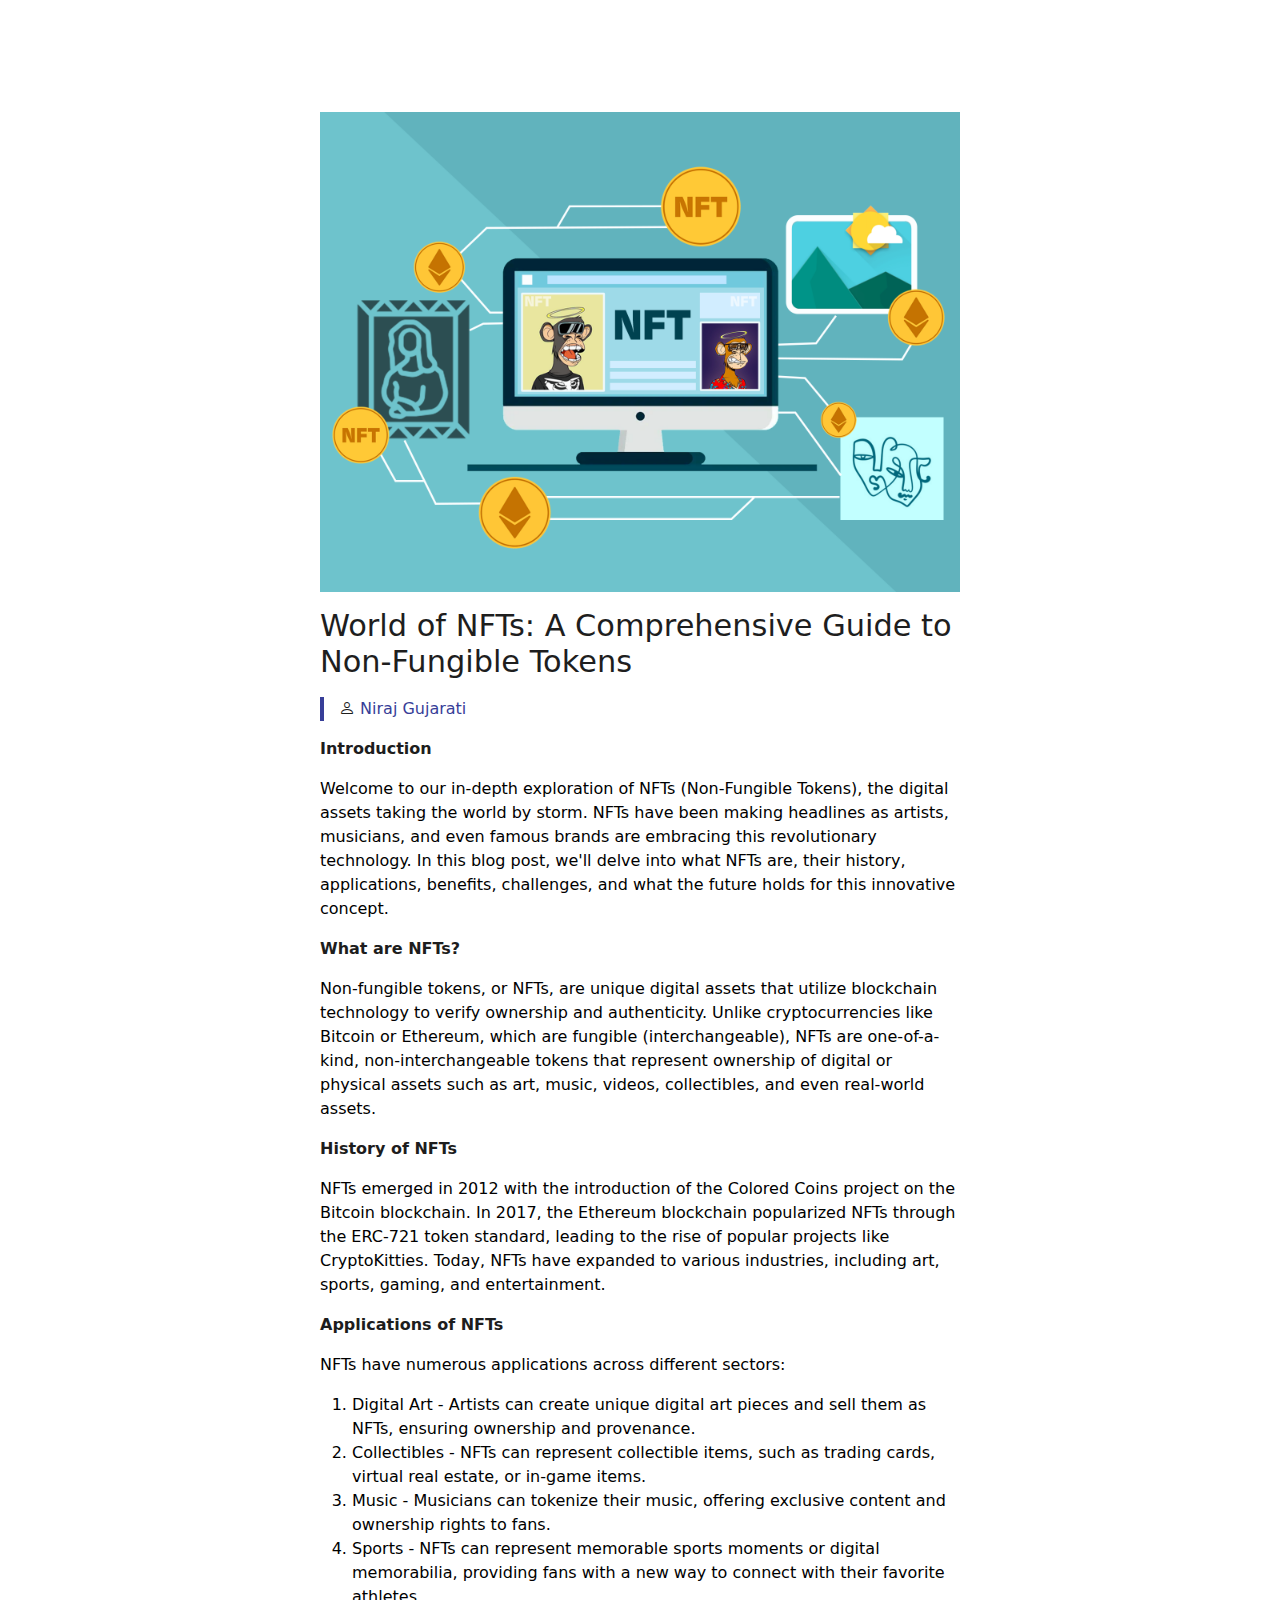
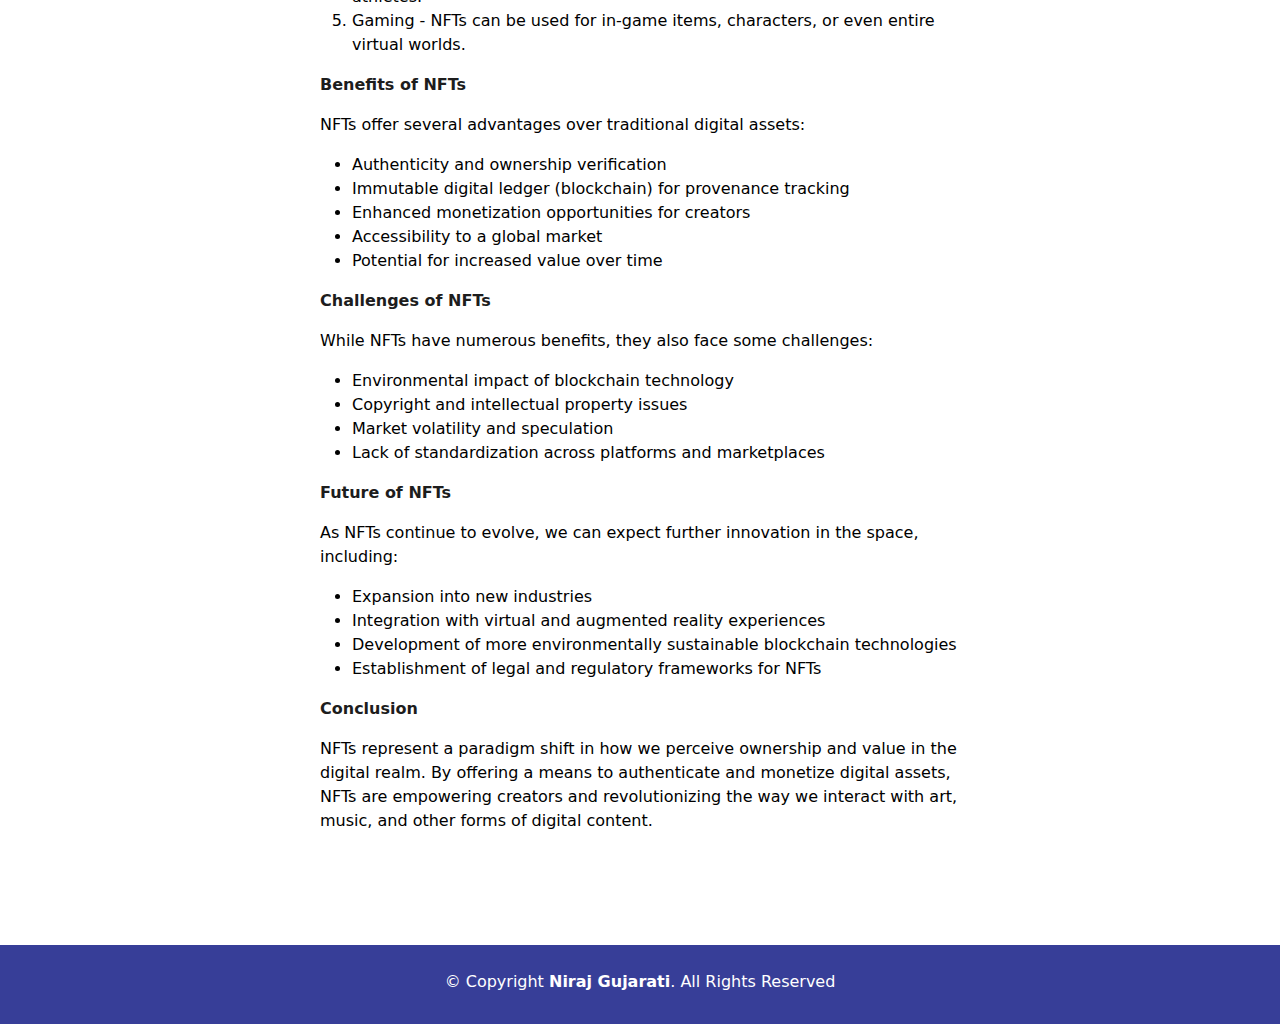
<file: nft.html>
<!DOCTYPE html>
<html lang="en">

<head>
  <meta charset="utf-8">
  <meta content="width=device-width, initial-scale=1.0" name="viewport">

  <title>Niraj Gujarati</title>
  <meta content="" name="description">
  <meta content="" name="keywords">

  <!-- Favicons -->
  <link href="assets/img/favicon.png" rel="icon">
  <link href="assets/img/apple-touch-icon.png" rel="apple-touch-icon">

  <!-- Vendor CSS Files -->
  <link href="assets/vendor/bootstrap/css/bootstrap.min.css" rel="stylesheet">
  <link href="assets/vendor/bootstrap-icons/bootstrap-icons.css" rel="stylesheet">
  <link href="assets/vendor/glightbox/css/glightbox.min.css" rel="stylesheet">
  <link href="assets/vendor/swiper/swiper-bundle.min.css" rel="stylesheet">

  <!-- Template Main CSS File -->
  <link href="assets/css/style.css" rel="stylesheet">


</head>

<body>

  <!-- ======= Header ======= -->
  <header id="header" class="fixed-top">
    <div class="container d-flex align-items-center justify-content-between">

      <!-- <h1 class="logo"><a href="index.html">Home</a></h1> -->


      <h1 class="logo"><a href="blog.html"><i class="bi bi-arrow-left-circle"></i> </a></h1>



     

    </div>
  </header><!-- End Header -->

  

  <main id="main">

    <!-- ======= Blog Single Section ======= -->
    <section class="blog-wrapper sect-pt4" id="blog">
      <div class="container" >
              <div class="row" style="display: flex; justify-content: center;  align-items: center;">
          <div class="col-md-8">
            <div class="post-box">



              <div class="post-thumb">
                <img src="blog/first/1.png" class="img-fluid" alt="">
              </div>



              <div class="post-meta">
                <h1 class="article-title">World of NFTs: A Comprehensive Guide to Non-Fungible Tokens</h1>


                <ul>
                  <li>
                    <span class="bi bi-person"></span>
                    <a href="index.html">Niraj Gujarati</a>
                  </li>
                  <!-- <li>
                    <span class="bi bi-tag"></span>
                    <a href="#">Web Design</a>
                  </li> -->
                 
                </ul>
              </div>
              <div class="article-content">



                <!-- use for high liting some thing -->

                <!-- <blockquote class="blockquote">
                  <p class="mb-0">Lorem ipsum dolor sit amet, consectetur adipiscing elit. Integer posuere erat a ante.</p>
                </blockquote> -->


                <p><b style="color: rgb(29, 29, 29);">
                  Introduction
                </b></p>
                <p>
                  Welcome to our in-depth exploration of NFTs (Non-Fungible Tokens), the digital assets taking the world by storm. NFTs have been making headlines as artists, musicians, and even famous brands are embracing this revolutionary technology. In this blog post, we'll delve into what NFTs are, their history, applications, benefits, challenges, and what the future holds for this innovative concept.
                </p>


                <p><b style="color: rgb(29, 29, 29);">
                  What are NFTs?
                </b></p>
                <p>
                  Non-fungible tokens, or NFTs, are unique digital assets that utilize blockchain technology to verify ownership and authenticity. Unlike cryptocurrencies like Bitcoin or Ethereum, which are fungible (interchangeable), NFTs are one-of-a-kind, non-interchangeable tokens that represent ownership of digital or physical assets such as art, music, videos, collectibles, and even real-world assets.
                </p>
                


                <p><b style="color: rgb(29, 29, 29);">
                  History of NFTs
                </b></p>
                <p>
                  NFTs emerged in 2012 with the introduction of the Colored Coins project on the Bitcoin blockchain. In 2017, the Ethereum blockchain popularized NFTs through the ERC-721 token standard, leading to the rise of popular projects like CryptoKitties. Today, NFTs have expanded to various industries, including art, sports, gaming, and entertainment.
                </p>



                <p><b style="color: rgb(29, 29, 29);">
                  Applications of NFTs
                </b></p>
                <p>
                  NFTs have numerous applications across different sectors:
                  <ol>
                    <li>
                      Digital Art - Artists can create unique digital art pieces and sell them as NFTs, ensuring ownership and provenance.
                    </li>
                    <li>
                      Collectibles - NFTs can represent collectible items, such as trading cards, virtual real estate, or in-game items.
                    </li>
                    <li>
                      Music - Musicians can tokenize their music, offering exclusive content and ownership rights to fans.
                    </li>
                    <li>
                      Sports - NFTs can represent memorable sports moments or digital memorabilia, providing fans with a new way to connect with their favorite athletes.
                    </li>
                    <li>
                      Gaming - NFTs can be used for in-game items, characters, or even entire virtual worlds.
                    </li>
                  </ol>
                </p>


                <p><b style="color: rgb(29, 29, 29);">
                  Benefits of NFTs
                </b></p>
                <p>
                  NFTs offer several advantages over traditional digital assets:
                  <ul>
                    <li>
                      Authenticity and ownership verification
                    </li>
                    <li>
                      Immutable digital ledger (blockchain) for provenance tracking
                    </li>
                    <li>
                      Enhanced monetization opportunities for creators
                    </li>
                    <li>
                      Accessibility to a global market
                    </li>
                    <li>
                      Potential for increased value over time
                    </li>
                  </ul>
                </p>




                <p><b style="color: rgb(29, 29, 29);">
                  Challenges of NFTs
                </b></p>
                <p>
                  While NFTs have numerous benefits, they also face some challenges:
                  <ul>
                    <li>
                      Environmental impact of blockchain technology
                    </li>
                    <li>
                      Copyright and intellectual property issues
                    </li>
                    <li>
                      Market volatility and speculation
                    </li>
                    <li>
                      Lack of standardization across platforms and marketplaces
                    </li>
                    
                  </ul>
                </p>





                <p><b style="color: rgb(29, 29, 29);">
                  Future of NFTs
                </b></p>
                <p>
                  As NFTs continue to evolve, we can expect further innovation in the space, including:
                  <ul>
                    <li>
                      Expansion into new industries
                    </li>
                    <li>
                      Integration with virtual and augmented reality experiences
                    </li>
                    <li>
                      Development of more environmentally sustainable blockchain technologies
                    </li>
                    <li>
                      Establishment of legal and regulatory frameworks for NFTs
                    </li>
                    
                  </ul>
                </p>
                <p><b style="color: rgb(29, 29, 29);">
                  Conclusion
                </b></p>
                <p>
                  NFTs represent a paradigm shift in how we perceive ownership and value in the digital realm. By offering a means to authenticate and monetize digital assets, NFTs are empowering creators and revolutionizing the way we interact with art, music, and other forms of digital content.
                </p>





              </div>
            </div>
            
          </div>
                  </div>
      </div>
    </section><!-- End Blog Single Section -->

  </main><!-- End #main -->

  <!-- ======= Footer ======= -->
  <footer>
    <div class="container">
      <div class="row">
        <div class="col-sm-12">
          <div class="copyright-box">
            <p class="copyright">&copy; Copyright <strong>Niraj Gujarati</strong>. All Rights Reserved</p>
              <div class="credits">
            
            </div>
          </div>
        </div>
      </div>
    </div>
  </footer><!-- End  Footer -->

  <div id="preloader"></div>
  <a href="#" class="back-to-top d-flex align-items-center justify-content-center"><i class="bi bi-arrow-up-short"></i></a>

  <!-- Vendor JS Files -->
  <script src="assets/vendor/purecounter/purecounter_vanilla.js"></script>
  <script src="assets/vendor/bootstrap/js/bootstrap.bundle.min.js"></script>
  <script src="assets/vendor/glightbox/js/glightbox.min.js"></script>
  <script src="assets/vendor/swiper/swiper-bundle.min.js"></script>
  <script src="assets/vendor/typed.js/typed.umd.js"></script>
  <script src="assets/vendor/php-email-form/validate.js"></script>

  <!-- Template Main JS File -->
  <script src="assets/js/main.js"></script>

</body>

</html>
</file>
<file: assets/css/style.css>
/**
* Template Name: DevFolio
* Updated: Jan 09 2024 with Bootstrap v5.3.2
* Template URL: https://bootstrapmade.com/devfolio-bootstrap-portfolio-html-template/
* Author: BootstrapMade.com
* License: https://bootstrapmade.com/license/
*/

/*--------------------------------------------------------------
# General
--------------------------------------------------------------*/
body {
  background-color: #FFFFFF;
  color: #000000;
}

.resume .resume-title {
  font-size: 26px;
  font-weight: 400;
  margin-top: 20px;
  margin-bottom: 20px;
  color: #222222;
}

.resume .resume-item {
  padding: 0 0 20px 20px;
  margin-top: -2px;
  border-left: 2px solid #9299f5;
  position: relative;
}

.resume .resume-item h4 {
  line-height: 18px;
  font-size: 18px;
  font-weight: 600;
  font-family: "Poppins", sans-serif;
  color: #373e98;
  margin-bottom: 10px;
}

.resume .resume-item h5 {
  font-size: 16px;
  background: #effbf9;
  padding: 5px 15px;
  display: inline-block;
  font-weight: 600;
  margin-bottom: 10px;
  color: #9299f5;
}

.resume .resume-item ul {
  padding-left: 20px;
}

.resume .resume-item ul li {
  padding-bottom: 10px;
}

.resume .resume-item:last-child {
  padding-bottom: 0;
}

.resume .resume-item::before {
  content: "";
  position: absolute;
  width: 16px;
  height: 16px;
  border-radius: 50px;
  left: -9px;
  top: 0;
  background: #fff;
  border: 2px solid #7d94b5;
}


h1,
h2,
h3,
h4,
h5,
h6 {
  color: #1e1e1e;
}

a {
  color: #1e1e1e;
  text-decoration: none;
  transition: all 0.5s ease-in-out;
}

a:hover {
  color: #373e98 ;
  text-decoration: none;
  transition: all 0.5s ease-in-out;
}

.p-r {
  position: relative;
}

.color-a {
  text-decoration: none;
  color: #373e98;
}

.color-d {
  color: #f5f5f5;
}

.color-text-a {
  text-decoration: none;
  color: #4e4e4e;
}

.box-shadow,
.card-blog,
.work-box,
.service-box,
.paralax-mf {
  box-shadow: 0 13px 8px -10px rgba(0, 0, 0, 0.1);
}

.box-shadow-a,
.button:hover {
  text-decoration: none;
  box-shadow: 0 0 0 4px #7d94b5;
}

.display-5 {
  font-size: 2.5rem;
  font-weight: 300;
  line-height: 1.1;
}

.display-6 {
  font-size: 2rem;
  font-weight: 300;
  line-height: 1.1;
}

.avatar {
  width: 32px;
  height: 32px;
  margin-right: 4px;
  overflow: hidden;
}

.bg-image {
  background-repeat: no-repeat;
  background-attachment: fixed;
  background-size: cover;
  background-position: center center;
}

@media (max-width: 1024px) {
  .bg-image {
    background-attachment: scroll;
  }
}

.overlay-mf {
  background-color: #9299f5;
}

.overlay-mf {
  position: absolute;
  top: 0;
  left: 0px;
  padding: 0;
  height: 100%;
  width: 100%;
  opacity: 0.7;
}

.paralax-mf {
  position: relative;
  padding: 8rem 0;
}

.display-table {
  width: 100%;
  height: 100%;
  display: table;
}

.table-cell {
  display: table-cell;
  vertical-align: middle;
}

/*--/ Sections /--*/
.sect-4 {
  padding: 4rem 0;
}

.sect-pt4 {
  padding-top: 4rem;
}

.sect-mt4 {
  margin-top: 4rem;
}

/*--/ Title s /--*/
.title-s {
  font-weight: 600;
  color: #1e1e1e;
  font-size: 1.1rem;
}

/*--/ Title A /--*/
.title-box {
  margin-bottom: 4rem;
}

.title-a {
  text-decoration: none;
  font-size: 3rem;
  font-weight: bold;
  text-transform: uppercase;
}

.subtitle-a {
  text-decoration: none;
  color: #4e4e4e;
}

.line-mf {
  width: 100px;
  height: 5px;
  background-color: #373e98;
  margin: 0 auto;
}

/*--/ Title Left /--*/
.title-box-2 {
  margin-bottom: 3rem;
}

.title-left {
  font-size: 2rem;
  position: relative;
}

.title-left:before {
  content: "";
  position: absolute;
  height: 3px;
  background-color: #373e98;
  width: 100px;
  bottom: -12px;
}

/*------/ Box /------*/
.box-pl2 {
  padding-left: 2rem;
}

.box-shadow-full {
  padding: 3rem 1.25rem;
  position: relative;
  background-color: #fff;
  margin-bottom: 3rem;
  z-index: 2;
  border-radius: 15px;
  /* box-shadow: 0 1px 1px 0 rgba(0, 0, 0, 0.06), 0 2px 5px 0 rgba(0, 0, 0, 0.2); */
box-shadow: 0 4px 10px 0 rgba(0, 0, 0, 0.1), 0 8px 20px 0 rgba(0, 0, 0, 0.3);

}

@media (min-width: 768px) {
  .box-shadow-full {
    padding: 3rem;
  }
}

/*------/ Socials /------*/
.socials {
  padding: 1.5rem 0;
}

.socials ul li {
  display: inline-block;
}

.socials .ico-circle {
  height: 40px;
  width: 40px;
  font-size: 1.2rem;
  border-radius: 50%;
  line-height: 2;
  margin: 0 15px 0 0;
  box-shadow: 0 0 0 3px #373e98;
  transition: all 500ms ease;
}

.socials .ico-circle:hover {
  background-color: #373e98;
  color: #fff;
  box-shadow: 0 0 0 3px #fff;
  transition: all 500ms ease;
}


.socials .ico-circl {
  height: 40px;
  width: 40px;
  font-size: 1.2rem;
  border-radius: 50%;
  line-height: 1.6;
  margin: 0 15px 0 0;
  box-shadow: 0 0 0 3px #373e98;
  transition: all 500ms ease;
}

.socials .ico-circl:hover {
  background-color: #373e98;
  color: #fff;
  box-shadow: 0 0 0 3px #7d94b5;
  transition: all 500ms ease;
}
/*------/ Ul resect /------*/
.ul-resect,
.widget-tags ul,
.widget-sidebar .list-sidebar,
.box-comments .list-comments,
.blog-wrapper .post-meta ul,
.list-ico,
.socials ul {
  list-style: none;
  padding-left: 0;
  margin-bottom: 0;
}

.list-ico {
  line-height: 2;
}

.list-ico span {
  color: #373e98;
  margin-right: 10px;
}

/*------/ Ico Circle /------*/
.ico-circle {
  height: 100px;
  width: 100px;
  font-size: 2rem;
  border-radius: 50%;
  line-height: 1.55;
  margin: 0 auto;
  text-align: center;
  box-shadow: 0 0 0 10px #373e98;
  display: block;
}

/*------/ Owl Carousel /------*/
.owl-theme .owl-dots {
  text-align: center;
  margin-top: 18px;
}

.owl-theme .owl-dots .owl-dot {
  display: inline-block;
}

.owl-theme .owl-dots .owl-dot span {
  width: 18px;
  height: 7px;
  margin: 5px 5px;
  background: #7d94b5;
  border: 0px solid #7d94b5;
  display: block;
  transition: all 0.6s ease-in-out;
  cursor: pointer;
}

.owl-theme .owl-dots .owl-dot:hover span {
  background-color: #7d94b5;
}

.owl-theme .owl-dots .owl-dot.active span {
  background-color: #1B1B1B;
  width: 25px;
}

/*--/ Scrolltop s /--*/
.scrolltop-mf {
  position: relative;
  display: none;
}

.scrolltop-mf span {
  z-index: 999;
  position: fixed;
  width: 42px;
  height: 42px;
  background-color: #373e98;
  opacity: 0.7;
  font-size: 1.6rem;
  line-height: 1.5;
  text-align: center;
  color: #fff;
  top: auto;
  left: auto;
  right: 30px;
  bottom: 50px;
  cursor: pointer;
  border-radius: 50%;
}

/*--------------------------------------------------------------
# Back to top button
--------------------------------------------------------------*/
.back-to-top {
  position: fixed;
  visibility: hidden;
  opacity: 0;
  right: 15px;
  bottom: 15px;
  z-index: 996;
  background: #373e98;
  width: 40px;
  height: 40px;
  border-radius: 50px;
  transition: all 0.4s;
}

.back-to-top i {
  font-size: 28px;
  color: #fff;
  line-height: 0;
}

.back-to-top:hover {
  background: #373e98;
  color: #fff;
}

.back-to-top.active {
  visibility: visible;
  opacity: 1;
}

/*------/ Prelaoder /------*/
#preloader {
  position: fixed;
  top: 0;
  left: 0;
  right: 0;
  bottom: 0;
  z-index: 9999;
  overflow: hidden;
  background: #fff;
}

#preloader:before {
  content: "";
  position: fixed;
  top: calc(50% - 30px);
  left: calc(50% - 30px);
  border: 6px solid #f2f2f2;
  border-top: 6px solid #373e98;
  border-radius: 50%;
  width: 60px;
  height: 60px;
  animation: animate-preloader 1s linear infinite;
}

@keyframes animate-preloader {
  0% {
    transform: rotate(0deg);
  }

  100% {
    transform: rotate(360deg);
  }
}

/*------/ Button /------*/
.button {
  display: inline-block;
  padding: 0.3rem 0.6rem;
  text-align: center;
  vertical-align: middle;
  -webkit-user-select: none;
  -moz-user-select: none;
  user-select: none;
  font-size: 1rem;
  border-radius: 0.3rem;
  border: 1px solid transparent;
  transition: all 500ms ease;
  cursor: pointer;
}

.button:focus {
  outline: 0;
}

.button:hover {
  background-color: #373e98;
  color: #fff;
  transition: all 500ms ease;
}

.button-a {
  text-decoration: none;
  background-color: #373e98;
  color: #fff;
  border-color: #cde1f8;
}

.button-big {
  padding: 0.9rem 2.3rem;
  font-size: 1.2rem;
}

.button-rouded {
  border-radius: 5rem;
}

.btn-lg {
  padding: 0.5rem 1rem;
  font-size: 1.25rem;
  line-height: 1.5;
  border-radius: 0.3rem;
}

/*--------------------------------------------------------------
# Header
--------------------------------------------------------------*/
#header {
  transition: all 0.5s;
  z-index: 997;
  padding: 20px 0;
}

#header .logo {
  font-size: 28px;
  margin: 0;
  padding: 0;
  font-weight: 600;
  letter-spacing: 1px;
}

#header .logo a {
  color: #fff;
}

#header .logo img {
  max-height: 40px;
}

#header.header-scrolled {
  background: #373e98;
  padding: 12px 0;
}

/*--------------------------------------------------------------
# Navigation Menu
--------------------------------------------------------------*/
/**
* Desktop Navigation 
*/
.navbar {
  padding: 0;
}

.navbar ul {
  margin: 0;
  padding: 0;
  display: flex;
  list-style: none;
  align-items: center;
}

.navbar li {
  position: relative;
}

.navbar>ul>li {
  white-space: nowrap;
  padding: 10px 0 10px 30px;
}

.navbar a,
.navbar a:focus {
  display: flex;
  align-items: center;
  justify-content: space-between;
  color: #fff;
  font-size: 16px;
  font-weight: 600;
  padding: 0;
  white-space: nowrap;
  transition: 0.3s;
  letter-spacing: 0.4px;
  position: relative;
  text-transform: uppercase;
}

.navbar a i,
.navbar a:focus i {
  font-size: 12px;
  line-height: 0;
  margin-left: 5px;
}

.navbar>ul>li>a:before {
  content: "";
  position: absolute;
  width: 100%;
  height: 2px;
  bottom: -6px;
  left: 0;
  width: 0;
  background-color: #fff;
  visibility: hidden;
  transition: all 0.3s ease-in-out 0s;
}

.navbar a:hover:before,
.navbar li:hover>a:before,
.navbar .active:before {
  visibility: visible;
  width: 80%;
}

.navbar a:hover,
.navbar .active,
.navbar .active:focus,
.navbar li:hover>a {
  color: #fff;
}

.navbar .dropdown ul {
  display: block;
  position: absolute;
  left: 30px;
  top: calc(100% + 30px);
  margin: 0;
  padding: 10px 0;
  z-index: 99;
  opacity: 0;
  visibility: hidden;
  background: #fff;
  box-shadow: 0px 0px 30px rgba(127, 137, 161, 0.25);
  transition: 0.3s;
}

.navbar .dropdown ul li {
  min-width: 200px;
}

.navbar .dropdown ul a {
  padding: 10px 20px;
  font-size: 14px;
  text-transform: none;
  color: #4e4e4e;
}

.navbar .dropdown ul a i {
  font-size: 12px;
}

.navbar .dropdown ul a:hover,
.navbar .dropdown ul .active:hover,
.navbar .dropdown ul li:hover>a {
  color: #373e98;
}

.navbar .dropdown:hover>ul {
  opacity: 1;
  top: 100%;
  visibility: visible;
}

.navbar .dropdown .dropdown ul {
  top: 0;
  left: calc(100% - 30px);
  visibility: hidden;
}

.navbar .dropdown .dropdown:hover>ul {
  opacity: 1;
  top: 0;
  left: 100%;
  visibility: visible;
}

@media (max-width: 1366px) {
  .navbar .dropdown .dropdown ul {
    left: -90%;
  }

  .navbar .dropdown .dropdown:hover>ul {
    left: -100%;
  }
}

/**
* Mobile Navigation 
*/
.mobile-nav-toggle {
  color: #fff;
  font-size: 28px;
  cursor: pointer;
  display: none;
  line-height: 0;
  transition: 0.5s;
}

@media (max-width: 991px) {
  .mobile-nav-toggle {
    display: block;
  }

  .navbar ul {
    display: none;
  }
}

.navbar-mobile {
  position: fixed;
  overflow: hidden;
  top: 0;
  right: 0;
  left: 0;
  bottom: 0;
  background: rgba(78, 78, 78, 0.9);
  transition: 0.3s;
  z-index: 999;
}

.navbar-mobile .mobile-nav-toggle {
  position: absolute;
  top: 15px;
  right: 15px;
}

.navbar-mobile ul {
  display: block;
  position: absolute;
  top: 55px;
  right: 15px;
  bottom: 15px;
  left: 15px;
  padding: 10px 0;
  background-color: #fff;
  overflow-y: auto;
  transition: 0.3s;
}

.navbar-mobile>ul>li {
  padding: 0;
}

.navbar-mobile a:hover:before,
.navbar-mobile li:hover>a:before,
.navbar-mobile .active:before {
  visibility: hidden;
}

.navbar-mobile a,
.navbar-mobile a:focus {
  padding: 10px 20px;
  font-size: 15px;
  color: #4e4e4e;
}

.navbar-mobile a:hover,
.navbar-mobile .active,
.navbar-mobile li:hover>a {
  color: #373e98;
}

.navbar-mobile .getstarted,
.navbar-mobile .getstarted:focus {
  margin: 15px;
}

.navbar-mobile .dropdown ul {
  position: static;
  display: none;
  margin: 10px 20px;
  padding: 10px 0;
  z-index: 99;
  opacity: 1;
  visibility: visible;
  background: #fff;
  box-shadow: 0px 0px 30px rgba(127, 137, 161, 0.25);
}

.navbar-mobile .dropdown ul li {
  min-width: 200px;
}

.navbar-mobile .dropdown ul a {
  padding: 10px 20px;
}

.navbar-mobile .dropdown ul a i {
  font-size: 12px;
}

.navbar-mobile .dropdown ul a:hover,
.navbar-mobile .dropdown ul .active:hover,
.navbar-mobile .dropdown ul li:hover>a {
  color: #373e98;
}

.navbar-mobile .dropdown>.dropdown-active {
  display: block;
}

/*--------------------------------------------------------------
# Hero Section
--------------------------------------------------------------*/
.hero {
  height: 100vh;
  position: relative;
  color: #fff;
}

.hero .hero-content {
  text-align: center;
  position: absolute;
}

.hero .overlay-itro {

  /* black coler thy te  */
  background-color: rgba(0, 0, 0, 0.3);
  position: absolute;
  top: 0;
  left: 0px;
  padding: 0;
  height: 100%;
  width: 100%;
  opacity: 0.9;
}

.hero .hero-title {
  color: #fff;
  font-weight: 600;
  font-size: 3rem;
}

@media (min-width: 768px) {
  .hero .hero-title {
    font-size: 4.5rem;
  }
}

.hero .hero-subtitle {
  font-size: 1.5rem;
  font-weight: 600;
}

@media (min-width: 768px) {
  .hero .hero-subtitle {
    font-size: 2.5rem;
  }
}

.hero .text-slider-items {
  display: none;
}

.hero-single {
  height: 350px;
}

.hero-single .hero-content {
  margin-top: 30px;
}

.hero-single .hero-title {
  text-transform: uppercase;
  font-size: 3rem;
}

@media (min-width: 768px) {
  .hero-single .hero-title {
    font-size: 3.5rem;
  }
}

.hero-single .breadcrumb {
  background-color: transparent;
  color: #373e98;
}

.hero-single .breadcrumb .breadcrumb-item:before {
  color: #cde1f8;
}

.hero-single .breadcrumb .breadcrumb-item.active {
  color: #cde1f8;
}

.hero-single .breadcrumb a {
  color: #fff;
}

/*--------------------------------------------------------------
# About
--------------------------------------------------------------*/
.about-mf .box-shadow-full {
  padding-top: 4rem;
  padding-bottom: 4rem;
}

.about-mf .about-img {
  margin-bottom: 2rem;
}

.about-mf .about-img img {
  margin-left: 10px;
}

@media (min-width: 767px) {
  .about-mf .box-pl2 {
    margin-top: 3rem;
    padding-left: 0rem;
  }
}

.skill-mf span {
  color: #4e4e4e;
}

.skill-mf .progress {
  background-color: #9299f5;
  margin: 0.5rem 0 1.2rem 0;
  border-radius: 0;
  height: 0.7rem;
}

.skill-mf .progress .progress-bar {
  height: 0.7rem;
  background-color: #373e98;
}

/*--------------------------------------------------------------
# Services
--------------------------------------------------------------*/
.service-box {
  background-color: #fff;
  padding: 2.5rem 1.3rem;
  border-radius: 1rem;
  margin-bottom: 3rem;
  text-align: center;
}

.service-box:hover .ico-circle {
  transition: all 500ms ease;
  color: #fff;
  background-color: #373e98;
  box-shadow: 0 0 0 10px #cde1f8;
}

.service-box .service-ico {
  margin-bottom: 1rem;
  color: #1e1e1e;
}

.service-box .ico-circle {
  transition: all 500ms ease;
  display: inline-flex;
  align-items: center;
  justify-content: center;
}

.service-box .ico-circle i {
  line-height: 0;
  font-size: 40px;
}

.service-box .s-title {
  font-size: 1.4rem;
  text-transform: uppercase;
  text-align: center;
  padding: 0.4rem 0;
}

.service-box .s-description {
  color: #4e4e4e;
}

/*--------------------------------------------------------------
# Counter
--------------------------------------------------------------*/
.counter-box {
  color: #fff;
  text-align: center;
}

@media (min-width: 577px) {
  .counter-box {
    margin-bottom: 1.8rem;
  }
}

.counter-ico {
  margin-bottom: 1rem;
}

.counter-ico .ico-circle {
  height: 60px;
  width: 60px;
  line-height: 1.5;
  box-shadow: 0 0 0 10px #cde1f8;
}

.counter-num .counter {
  font-size: 2rem;
  margin-bottom: 0;
}

/*--------------------------------------------------------------
# Portfolio
--------------------------------------------------------------*/
.work-box {
  margin-bottom: 3rem;
  -webkit-backface-visibility: hidden;
  backface-visibility: hidden;
  background-color: #fff;
}

.work-box:hover img {
  transform: scale(1.3);
}

.work-img {
  display: block;
  overflow: hidden;
}

.work-img img {
  transition: all 1s;
}

.work-content {
  padding: 2rem 3% 1rem 4%;
}

.work-content .w-more {
  color: #4e4e4e;
  font-size: 0.8rem;
}

.work-content .w-more .w-ctegory {
  color: #373e98;
}

.work-content .w-like {
  font-size: 2.5rem;
  color: #373e98;
  float: right;
}

.work-content .w-like a {
  color: #373e98;
}

.work-content .w-like .num-like {
  font-size: 0.7rem;
}

.w-title {
  font-size: 1.2rem;
}

/*--------------------------------------------------------------
# Portfolio Details
--------------------------------------------------------------*/
.portfolio-details {
  padding-top: 40px;
}

.portfolio-details .portfolio-details-slider img {
  width: 100%;
}

.portfolio-details .portfolio-details-slider .swiper-pagination {
  margin-top: 20px;
  position: relative;
}

.portfolio-details .portfolio-details-slider .swiper-pagination .swiper-pagination-bullet {
  width: 12px;
  height: 12px;
  background-color: #fff;
  opacity: 1;
  border: 1px solid #373e98;
}

.portfolio-details .portfolio-details-slider .swiper-pagination .swiper-pagination-bullet-active {
  background-color: #373e98;
}

.portfolio-details .portfolio-info {
  padding: 30px;
  box-shadow: 0px 0 30px rgba(78, 78, 78, 0.08);
}

.portfolio-details .portfolio-info h3 {
  font-size: 22px;
  font-weight: 700;
  margin-bottom: 20px;
  padding-bottom: 20px;
  border-bottom: 1px solid #eee;
}

.portfolio-details .portfolio-info ul {
  list-style: none;
  padding: 0;
  font-size: 15px;
}

.portfolio-details .portfolio-info ul li+li {
  margin-top: 10px;
}

.portfolio-details .portfolio-description {
  padding-top: 30px;
}

.portfolio-details .portfolio-description h2 {
  font-size: 26px;
  font-weight: 700;
  margin-bottom: 20px;
}

.portfolio-details .portfolio-description p {
  padding: 0;
}

/*--------------------------------------------------------------
# Testimonials
--------------------------------------------------------------*/
.testimonial-box {
  color: #fff;
  text-align: center;
}

.testimonial-box .author-test {
  margin-top: 1rem;
}

.testimonial-box .author-test img {
  margin: 0 auto;
}

.testimonial-box .author {
  color: #fff;
  text-transform: uppercase;
  font-weight: 600;
  margin: 1rem 0;
  display: block;
  font-size: 1.4rem;
}

.testimonial-box .comit {
  font-size: 2rem;
  color: #373e98;
  background-color: #fff;
  width: 52px;
  height: 52px;
  display: block;
  margin: 0 auto;
  border-radius: 50%;
  line-height: 1.6;
}

@media (min-width: 768px) {
  .testimonial-box .description {
    padding: 0 5rem;
  }
}

@media (min-width: 992px) {
  .testimonial-box .description {
    padding: 0 8rem;
  }
}

@media (min-width: 1200px) {
  .testimonial-box .description {
    padding: 0 13rem;
  }
}

.swiper-pagination {
  margin-top: 20px;
  position: relative;
}

.swiper-pagination .swiper-pagination-bullet {
  width: 12px;
  height: 12px;
  background-color: rgba(255, 255, 255, 0.4);
  opacity: 1;
}

.swiper-pagination .swiper-pagination-bullet-active {
  background-color: #fff;
}

/*--------------------------------------------------------------
# Contact
--------------------------------------------------------------*/
.footer-paralax {
  padding: 4rem 0 0 0;
}

.contact-mf {
  margin-top: 4rem;
}

@media (min-width: 767px) {
  .contact-mf .box-pl2 {
    margin-top: 3rem;
    padding-left: 0rem;
  }
}

.php-email-form .error-message {
  display: none;
  color: #fff;
  background: #ed3c0d;
  text-align: center;
  padding: 15px;
  font-weight: 600;
}

.php-email-form .sent-message {
  display: none;
  color: #fff;
  background: #18d26e;
  text-align: center;
  padding: 15px;
  font-weight: 600;
}

.php-email-form .loading {
  display: none;
  background: #fff;
  text-align: center;
  padding: 15px;
}

.php-email-form .loading:before {
  content: "";
  display: inline-block;
  border-radius: 50%;
  width: 24px;
  height: 24px;
  margin: 0 10px -6px 0;
  border: 3px solid #18d26e;
  border-top-color: #eee;
  animation: animate-loading 1s linear infinite;
}

.php-email-form input,
.php-email-form textarea {
  border-radius: 0;
  box-shadow: none;
  font-size: 14px;
}

.php-email-form input:focus,
.php-email-form textarea:focus {
  border-color: #373e98;
}

.php-email-form input {
  padding: 10px 15px;
}

.php-email-form textarea {
  padding: 12px 15px;
  margin-bottom: 0;
}

.php-email-form button[type=submit] {
  background: #373e98;
  border: 0;
  padding: 10px 24px;
  color: #fff;
  transition: 0.4s;
}

.php-email-form button[type=submit]:hover {
  background: #373e98;
}

@keyframes animate-loading {
  0% {
    transform: rotate(0deg);
  }

  100% {
    transform: rotate(360deg);
  }
}

/*--------------------------------------------------------------
# Blog
--------------------------------------------------------------*/
@media (min-width: 767px) {
  .card-blog {
    margin-bottom: 3rem;
  }
}

.card-blog .card-body {
  position: relative;
}

.card-blog .card-category-box {
  position: absolute;
  text-align: center;
  top: -16px;
  left: 15px;
  right: 15px;
  line-height: 25px;
  overflow: hidden;
}

.card-blog .card-category {
  display: inline-block;
  color: #fff;
  padding: 0 15px 5px;
  overflow: hidden;
  background-color: #373e98;
  border-radius: 4px;
}

.card-blog .card-category .category {
  color: #fff;
  display: inline-block;
  text-transform: uppercase;
  font-size: 0.7rem;
  letter-spacing: 0.1px;
  margin-bottom: 0;
}

.card-blog .card-title {
  font-size: 1.3rem;
  margin-top: 0.6rem;
}

.card-blog .card-description {
  color: #4e4e4e;
}

.card-blog .post-author {
  display: inline-block;
}

.card-blog .post-date {
  color: #4e4e4e;
  display: inline-block;
  float: right;
}

/*--------------------------------------------------------------
# Blog Single
--------------------------------------------------------------*/
.post-box,
.form-comments,
.box-comments,
.widget-sidebar {
  padding: 2rem;
  background-color: #fff;
  margin-bottom: 3rem;
}

@media (min-width: 768px) {

  .post-box,
  .form-comments,
  .box-comments,
  .widget-sidebar {
    padding: 3rem;
  }
}

.blog-wrapper .article-title {
  font-size: 1.5rem;
}

@media (min-width: 768px) {
  .blog-wrapper .article-title {
    font-size: 1.9rem;
  }
}

.blog-wrapper .post-meta {
  margin: 1rem 0;
}

.blog-wrapper .post-meta ul {
  border-left: 4px solid #373e98;
  margin-top: 1rem;
}

.blog-wrapper .post-meta ul li {
  display: inline-block;
  margin-left: 15px;
}

.blog-wrapper .post-meta ul a {
  color: #373e98;
}

.blog-wrapper .post-meta ul span {
  color: #1e1e1e;
}

.blog-wrapper .blockquote {
  border-left: 4px solid #373e98;
  padding: 18px;
  font-style: italic;
}

/*------/ Comments /------*/
.box-comments .list-comments li {
  padding-bottom: 40px;
}

.box-comments .list-comments .comment-avatar {
  display: table-cell;
  vertical-align: top;
}

.box-comments .list-comments .comment-avatar img {
  width: 80px;
  height: 80px;
}

.box-comments .list-comments .comment-author {
  font-size: 1.3rem;
}

@media (min-width: 768px) {
  .box-comments .list-comments .comment-author {
    font-size: 1.5rem;
  }
}

.box-comments .list-comments .comment-details {
  display: table-cell;
  vertical-align: top;
  padding-left: 25px;
}

.box-comments .list-comments a {
  color: #373e98;
}

.box-comments .list-comments span {
  color: #1e1e1e;
  font-style: italic;
}

.box-comments .comment-children {
  margin-left: 40px;
}

/*------/ Sidebar /------*/
.widget-sidebar .sidebar-title {
  font-size: 1.6rem;
  font-weight: 600;
  border-left: 5px solid #373e98;
  padding-left: 15px;
  text-transform: uppercase;
  margin-bottom: 1.5rem;
}

.widget-sidebar .list-sidebar li {
  position: relative;
  padding: 6px 0 6px 24px;
}

.widget-sidebar .list-sidebar li:before {
  position: absolute;
  content: "";
  width: 10px;
  height: 1px;
  left: 0;
  background-color: #373e98;
  top: 20px;
}

.sidebar-search input {
  background-color: #fff;
  border-radius: 0;
  transition: all 0.5s ease-in-out;
}

.sidebar-search .btn-search {
  background-color: #373e98;
  border-color: #373e98;
  border-radius: 0;
  padding-left: 20px;
  padding-right: 20px;
}

.widget-tags ul li {
  display: inline-block;
  background-color: #373e98;
  padding: 0.2rem 0.6rem;
  margin-bottom: 0.5rem;
  border-radius: 15px;
}

.widget-tags ul li a {
  color: #fff;
}

/*--------------------------------------------------------------
# Footer
--------------------------------------------------------------*/
footer {
  text-align: center;
  color: #fff;
  padding: 25px 0;
  background: #373e98;
}

footer .copyright {
  margin-bottom: 0.3rem;
}

footer .credits {
  margin-bottom: 0;
}

footer .credits a {
  color: #fff;
}
</file>
